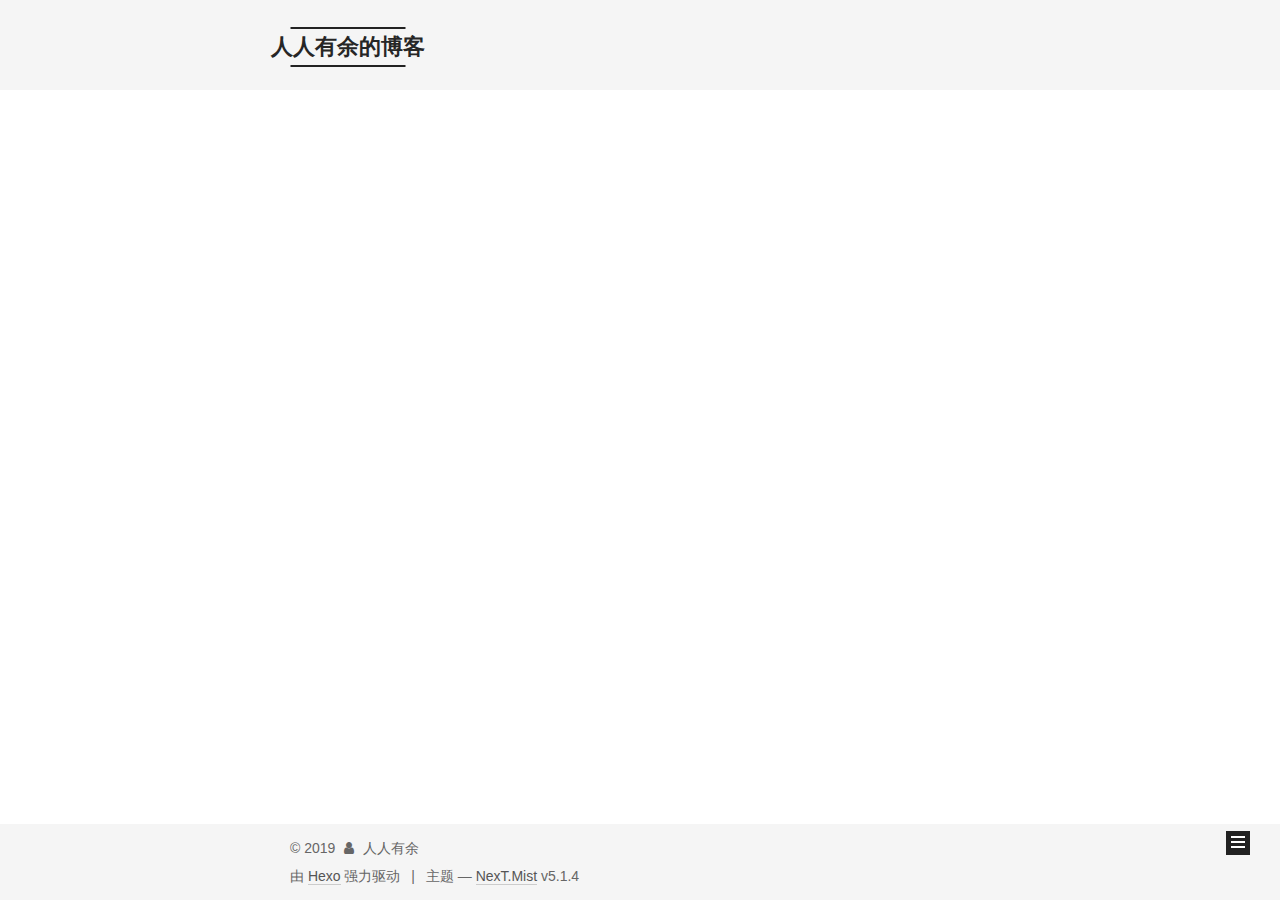
<file: index.html>
<!DOCTYPE html>



  


<html class="theme-next mist use-motion" lang="zh-Hans">
<head><meta name="generator" content="Hexo 3.9.0">
  <meta charset="UTF-8">
<meta http-equiv="X-UA-Compatible" content="IE=edge">
<meta name="viewport" content="width=device-width, initial-scale=1, maximum-scale=1">
<meta name="theme-color" content="#222">









<meta http-equiv="Cache-Control" content="no-transform">
<meta http-equiv="Cache-Control" content="no-siteapp">
















  
  
  <link href="/lib/fancybox/source/jquery.fancybox.css?v=2.1.5" rel="stylesheet" type="text/css">







<link href="/lib/font-awesome/css/font-awesome.min.css?v=4.6.2" rel="stylesheet" type="text/css">

<link href="/css/main.css?v=5.1.4" rel="stylesheet" type="text/css">


  <link rel="apple-touch-icon" sizes="180x180" href="/images/apple-touch-icon-next.png?v=5.1.4">


  <link rel="icon" type="image/png" sizes="32x32" href="/images/favicon-32x32-next.png?v=5.1.4">


  <link rel="icon" type="image/png" sizes="16x16" href="/images/favicon-16x16-next.png?v=5.1.4">


  <link rel="mask-icon" href="/images/logo.svg?v=5.1.4" color="#222">





  <meta name="keywords" content="Hexo, NexT">










<meta name="description" content="记录问题,提升自我,加强记忆">
<meta name="keywords" content="技术,学习,程序员,php,java">
<meta property="og:type" content="website">
<meta property="og:title" content="人人有余的博客">
<meta property="og:url" content="https://xunaiwei.github.io/index.html">
<meta property="og:site_name" content="人人有余的博客">
<meta property="og:description" content="记录问题,提升自我,加强记忆">
<meta property="og:locale" content="zh-Hans">
<meta name="twitter:card" content="summary">
<meta name="twitter:title" content="人人有余的博客">
<meta name="twitter:description" content="记录问题,提升自我,加强记忆">



<script type="text/javascript" id="hexo.configurations">
  var NexT = window.NexT || {};
  var CONFIG = {
    root: '/',
    scheme: 'Mist',
    version: '5.1.4',
    sidebar: {"position":"left","display":"post","offset":12,"b2t":false,"scrollpercent":false,"onmobile":false},
    fancybox: true,
    tabs: true,
    motion: {"enable":true,"async":false,"transition":{"post_block":"fadeIn","post_header":"slideDownIn","post_body":"slideDownIn","coll_header":"slideLeftIn","sidebar":"slideUpIn"}},
    duoshuo: {
      userId: '0',
      author: '博主'
    },
    algolia: {
      applicationID: '',
      apiKey: '',
      indexName: '',
      hits: {"per_page":10},
      labels: {"input_placeholder":"Search for Posts","hits_empty":"We didn't find any results for the search: ${query}","hits_stats":"${hits} results found in ${time} ms"}
    }
  };
</script>



  <link rel="canonical" href="https://xunaiwei.github.io/">





  <title>人人有余的博客</title>
  





  <script type="text/javascript">
    var _hmt = _hmt || [];
    (function() {
      var hm = document.createElement("script");
      hm.src = "https://hm.baidu.com/hm.js?f201591f9d10d4cf9ed913dfcf71b9ef";
      var s = document.getElementsByTagName("script")[0];
      s.parentNode.insertBefore(hm, s);
    })();
  </script>




</head>

<body itemscope itemtype="http://schema.org/WebPage" lang="zh-Hans">

  
  
    
  

  <div class="container sidebar-position-left 
  page-home">
    <div class="headband"></div>

    <header id="header" class="header" itemscope itemtype="http://schema.org/WPHeader">
      <div class="header-inner"><div class="site-brand-wrapper">
  <div class="site-meta ">
    

    <div class="custom-logo-site-title">
      <a href="/" class="brand" rel="start">
        <span class="logo-line-before"><i></i></span>
        <span class="site-title">人人有余的博客</span>
        <span class="logo-line-after"><i></i></span>
      </a>
    </div>
      
        <p class="site-subtitle">记录工作和学习中遇到的技术问题</p>
      
  </div>

  <div class="site-nav-toggle">
    <button>
      <span class="btn-bar"></span>
      <span class="btn-bar"></span>
      <span class="btn-bar"></span>
    </button>
  </div>
</div>

<nav class="site-nav">
  

  
    <ul id="menu" class="menu">
      
        
        <li class="menu-item menu-item-home">
          <a href="/" rel="section">
            
              <i class="menu-item-icon fa fa-fw fa-home"></i> <br>
            
            首页
          </a>
        </li>
      
        
        <li class="menu-item menu-item-about">
          <a href="/about/" rel="section">
            
              <i class="menu-item-icon fa fa-fw fa-user"></i> <br>
            
            关于
          </a>
        </li>
      
        
        <li class="menu-item menu-item-tags">
          <a href="/tags/" rel="section">
            
              <i class="menu-item-icon fa fa-fw fa-tags"></i> <br>
            
            标签
          </a>
        </li>
      
        
        <li class="menu-item menu-item-categories">
          <a href="/categories/" rel="section">
            
              <i class="menu-item-icon fa fa-fw fa-th"></i> <br>
            
            分类
          </a>
        </li>
      
        
        <li class="menu-item menu-item-archives">
          <a href="/archives/" rel="section">
            
              <i class="menu-item-icon fa fa-fw fa-archive"></i> <br>
            
            归档
          </a>
        </li>
      

      
    </ul>
  

  
</nav>



 </div>
    </header>

    <main id="main" class="main">
      <div class="main-inner">
        <div class="content-wrap">
          <div id="content" class="content">
            
  <section id="posts" class="posts-expand">
    
      

  

  
  
  

  <article class="post post-type-normal" itemscope itemtype="http://schema.org/Article">
  
  
  
  <div class="post-block">
    <link itemprop="mainEntityOfPage" href="https://xunaiwei.github.io/2019/08/15/安装hexo及简单命令记录/">

    <span hidden itemprop="author" itemscope itemtype="http://schema.org/Person">
      <meta itemprop="name" content="人人有余">
      <meta itemprop="description" content>
      <meta itemprop="image" content="/images/avatar.gif">
    </span>

    <span hidden itemprop="publisher" itemscope itemtype="http://schema.org/Organization">
      <meta itemprop="name" content="人人有余的博客">
    </span>

    
      <header class="post-header">

        
        
          <h1 class="post-title" itemprop="name headline">
                
                <a class="post-title-link" href="/2019/08/15/安装hexo及简单命令记录/" itemprop="url">安装hexo及简单命令记录</a></h1>
        

        <div class="post-meta">
          <span class="post-time">
            
              <span class="post-meta-item-icon">
                <i class="fa fa-calendar-o"></i>
              </span>
              
                <span class="post-meta-item-text">发表于</span>
              
              <time title="创建于" itemprop="dateCreated datePublished" datetime="2019-08-15T00:39:28+08:00">
                2019-08-15
              </time>
            

            

            
          </span>

          
            <span class="post-category">
            
              <span class="post-meta-divider">|</span>
            
              <span class="post-meta-item-icon">
                <i class="fa fa-folder-o"></i>
              </span>
              
                <span class="post-meta-item-text">分类于</span>
              
              
                <span itemprop="about" itemscope itemtype="http://schema.org/Thing">
                  <a href="/categories/分类/" itemprop="url" rel="index">
                    <span itemprop="name">分类</span>
                  </a>
                </span>

                
                
              
            </span>
          

          
            
          

          
          

          

          

          

        </div>
      </header>
    

    
    
    
    <div class="post-body" itemprop="articleBody">

      
      

      
        
          
            <div class="video-container"><iframe src="//player.vimeo.com/video/1" frameborder="0" allowfullscreen></iframe></div>




          
        
      
    </div>
    
    
    

    

    

    

    <footer class="post-footer">
      

      

      

      
      
        <div class="post-eof"></div>
      
    </footer>
  </div>
  
  
  
  </article>


    
  </section>

  


          </div>
          


          

        </div>
        
          
  
  <div class="sidebar-toggle">
    <div class="sidebar-toggle-line-wrap">
      <span class="sidebar-toggle-line sidebar-toggle-line-first"></span>
      <span class="sidebar-toggle-line sidebar-toggle-line-middle"></span>
      <span class="sidebar-toggle-line sidebar-toggle-line-last"></span>
    </div>
  </div>

  <aside id="sidebar" class="sidebar">
    
    <div class="sidebar-inner">

      

      

      <section class="site-overview-wrap sidebar-panel sidebar-panel-active">
        <div class="site-overview">
          <div class="site-author motion-element" itemprop="author" itemscope itemtype="http://schema.org/Person">
            
              <p class="site-author-name" itemprop="name">人人有余</p>
              <p class="site-description motion-element" itemprop="description">记录问题,提升自我,加强记忆</p>
          </div>

          <nav class="site-state motion-element">

            
              <div class="site-state-item site-state-posts">
              
                <a href="/archives/">
              
                  <span class="site-state-item-count">1</span>
                  <span class="site-state-item-name">日志</span>
                </a>
              </div>
            

            
              
              
              <div class="site-state-item site-state-categories">
                
                  <span class="site-state-item-count">1</span>
                  <span class="site-state-item-name">分类</span>
                
              </div>
            

            
              
              
              <div class="site-state-item site-state-tags">
                
                  <span class="site-state-item-count">1</span>
                  <span class="site-state-item-name">标签</span>
                
              </div>
            

          </nav>

          

          

          
          

          
          

          

        </div>
      </section>

      

      

    </div>
  </aside>


        
      </div>
    </main>

    <footer id="footer" class="footer">
      <div class="footer-inner">
        <div class="copyright">&copy; <span itemprop="copyrightYear">2019</span>
  <span class="with-love">
    <i class="fa fa-user"></i>
  </span>
  <span class="author" itemprop="copyrightHolder">人人有余</span>

  
</div>


  <div class="powered-by">由 <a class="theme-link" target="_blank" href="https://hexo.io">Hexo</a> 强力驱动</div>



  <span class="post-meta-divider">|</span>



  <div class="theme-info">主题 &mdash; <a class="theme-link" target="_blank" href="https://github.com/iissnan/hexo-theme-next">NexT.Mist</a> v5.1.4</div>




        







        
      </div>
    </footer>

    
      <div class="back-to-top">
        <i class="fa fa-arrow-up"></i>
        
      </div>
    

    

  </div>

  

<script type="text/javascript">
  if (Object.prototype.toString.call(window.Promise) !== '[object Function]') {
    window.Promise = null;
  }
</script>









  












  
  
    <script type="text/javascript" src="/lib/jquery/index.js?v=2.1.3"></script>
  

  
  
    <script type="text/javascript" src="/lib/fastclick/lib/fastclick.min.js?v=1.0.6"></script>
  

  
  
    <script type="text/javascript" src="/lib/jquery_lazyload/jquery.lazyload.js?v=1.9.7"></script>
  

  
  
    <script type="text/javascript" src="/lib/velocity/velocity.min.js?v=1.2.1"></script>
  

  
  
    <script type="text/javascript" src="/lib/velocity/velocity.ui.min.js?v=1.2.1"></script>
  

  
  
    <script type="text/javascript" src="/lib/fancybox/source/jquery.fancybox.pack.js?v=2.1.5"></script>
  


  


  <script type="text/javascript" src="/js/src/utils.js?v=5.1.4"></script>

  <script type="text/javascript" src="/js/src/motion.js?v=5.1.4"></script>



  
  

  

  


  <script type="text/javascript" src="/js/src/bootstrap.js?v=5.1.4"></script>



  


  




	





  





  












  





  

  

  

  
  

  

  

  

</body>
</html>
</file>
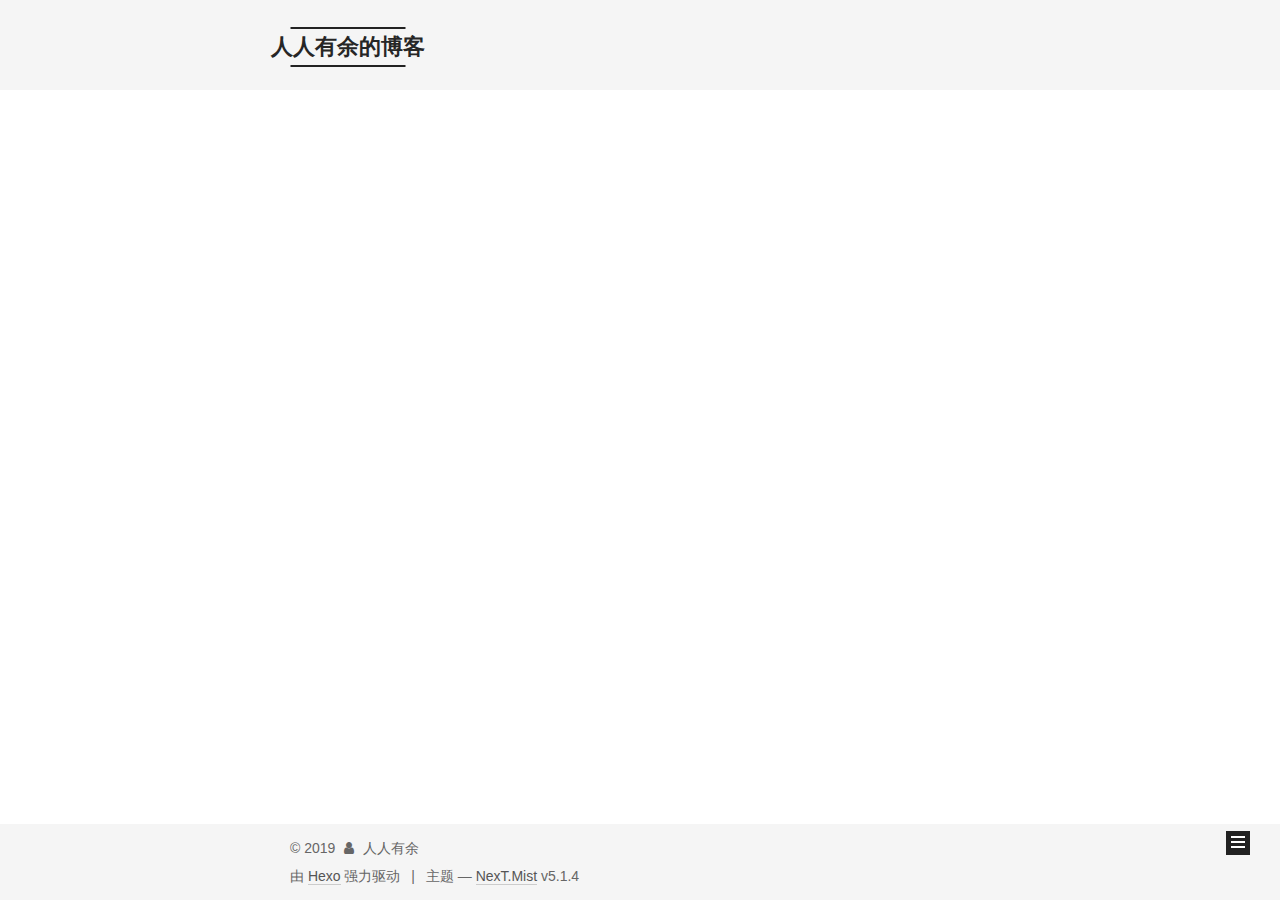
<file: archives/index.html>
<!DOCTYPE html>



  


<html class="theme-next mist use-motion" lang="zh-Hans">
<head><meta name="generator" content="Hexo 3.9.0">
  <meta charset="UTF-8">
<meta http-equiv="X-UA-Compatible" content="IE=edge">
<meta name="viewport" content="width=device-width, initial-scale=1, maximum-scale=1">
<meta name="theme-color" content="#222">









<meta http-equiv="Cache-Control" content="no-transform">
<meta http-equiv="Cache-Control" content="no-siteapp">
















  
  
  <link href="/lib/fancybox/source/jquery.fancybox.css?v=2.1.5" rel="stylesheet" type="text/css">







<link href="/lib/font-awesome/css/font-awesome.min.css?v=4.6.2" rel="stylesheet" type="text/css">

<link href="/css/main.css?v=5.1.4" rel="stylesheet" type="text/css">


  <link rel="apple-touch-icon" sizes="180x180" href="/images/apple-touch-icon-next.png?v=5.1.4">


  <link rel="icon" type="image/png" sizes="32x32" href="/images/favicon-32x32-next.png?v=5.1.4">


  <link rel="icon" type="image/png" sizes="16x16" href="/images/favicon-16x16-next.png?v=5.1.4">


  <link rel="mask-icon" href="/images/logo.svg?v=5.1.4" color="#222">





  <meta name="keywords" content="Hexo, NexT">










<meta name="description" content="记录问题,提升自我,加强记忆">
<meta name="keywords" content="技术,学习,程序员,php,java">
<meta property="og:type" content="website">
<meta property="og:title" content="人人有余的博客">
<meta property="og:url" content="https://xunaiwei.github.io/archives/index.html">
<meta property="og:site_name" content="人人有余的博客">
<meta property="og:description" content="记录问题,提升自我,加强记忆">
<meta property="og:locale" content="zh-Hans">
<meta name="twitter:card" content="summary">
<meta name="twitter:title" content="人人有余的博客">
<meta name="twitter:description" content="记录问题,提升自我,加强记忆">



<script type="text/javascript" id="hexo.configurations">
  var NexT = window.NexT || {};
  var CONFIG = {
    root: '/',
    scheme: 'Mist',
    version: '5.1.4',
    sidebar: {"position":"left","display":"post","offset":12,"b2t":false,"scrollpercent":false,"onmobile":false},
    fancybox: true,
    tabs: true,
    motion: {"enable":true,"async":false,"transition":{"post_block":"fadeIn","post_header":"slideDownIn","post_body":"slideDownIn","coll_header":"slideLeftIn","sidebar":"slideUpIn"}},
    duoshuo: {
      userId: '0',
      author: '博主'
    },
    algolia: {
      applicationID: '',
      apiKey: '',
      indexName: '',
      hits: {"per_page":10},
      labels: {"input_placeholder":"Search for Posts","hits_empty":"We didn't find any results for the search: ${query}","hits_stats":"${hits} results found in ${time} ms"}
    }
  };
</script>



  <link rel="canonical" href="https://xunaiwei.github.io/archives/">





  <title>归档 | 人人有余的博客</title>
  





  <script type="text/javascript">
    var _hmt = _hmt || [];
    (function() {
      var hm = document.createElement("script");
      hm.src = "https://hm.baidu.com/hm.js?f201591f9d10d4cf9ed913dfcf71b9ef";
      var s = document.getElementsByTagName("script")[0];
      s.parentNode.insertBefore(hm, s);
    })();
  </script>




</head>

<body itemscope itemtype="http://schema.org/WebPage" lang="zh-Hans">

  
  
    
  

  <div class="container sidebar-position-left page-archive">
    <div class="headband"></div>

    <header id="header" class="header" itemscope itemtype="http://schema.org/WPHeader">
      <div class="header-inner"><div class="site-brand-wrapper">
  <div class="site-meta ">
    

    <div class="custom-logo-site-title">
      <a href="/" class="brand" rel="start">
        <span class="logo-line-before"><i></i></span>
        <span class="site-title">人人有余的博客</span>
        <span class="logo-line-after"><i></i></span>
      </a>
    </div>
      
        <p class="site-subtitle">记录工作和学习中遇到的技术问题</p>
      
  </div>

  <div class="site-nav-toggle">
    <button>
      <span class="btn-bar"></span>
      <span class="btn-bar"></span>
      <span class="btn-bar"></span>
    </button>
  </div>
</div>

<nav class="site-nav">
  

  
    <ul id="menu" class="menu">
      
        
        <li class="menu-item menu-item-home">
          <a href="/" rel="section">
            
              <i class="menu-item-icon fa fa-fw fa-home"></i> <br>
            
            首页
          </a>
        </li>
      
        
        <li class="menu-item menu-item-about">
          <a href="/about/" rel="section">
            
              <i class="menu-item-icon fa fa-fw fa-user"></i> <br>
            
            关于
          </a>
        </li>
      
        
        <li class="menu-item menu-item-tags">
          <a href="/tags/" rel="section">
            
              <i class="menu-item-icon fa fa-fw fa-tags"></i> <br>
            
            标签
          </a>
        </li>
      
        
        <li class="menu-item menu-item-categories">
          <a href="/categories/" rel="section">
            
              <i class="menu-item-icon fa fa-fw fa-th"></i> <br>
            
            分类
          </a>
        </li>
      
        
        <li class="menu-item menu-item-archives">
          <a href="/archives/" rel="section">
            
              <i class="menu-item-icon fa fa-fw fa-archive"></i> <br>
            
            归档
          </a>
        </li>
      

      
    </ul>
  

  
</nav>



 </div>
    </header>

    <main id="main" class="main">
      <div class="main-inner">
        <div class="content-wrap">
          <div id="content" class="content">
            

  
  
  
  <div class="post-block archive">
    <div id="posts" class="posts-collapse">
      <span class="archive-move-on"></span>

      <span class="archive-page-counter">
        
        
        
          
        
        嗯..! 目前共计 1 篇日志。 继续努力。
      </span>

      

        
        
        

        
          
          <div class="collection-title">
            <h1 class="archive-year" id="archive-year-2019">2019</h1>
          </div>
        
        

        

  <article class="post post-type-normal" itemscope itemtype="http://schema.org/Article">
    <header class="post-header">

      <h2 class="post-title">
        
            <a class="post-title-link" href="/2019/08/15/安装hexo及简单命令记录/" itemprop="url">
              
                <span itemprop="name">安装hexo及简单命令记录</span>
              
            </a>
        
      </h2>

      <div class="post-meta">
        <time class="post-time" itemprop="dateCreated" datetime="2019-08-15T00:39:28+08:00" content="2019-08-15">
          08-15
        </time>
      </div>

    </header>
  </article>



      

    </div>
  </div>
  
  
  

  



          </div>
          


          

        </div>
        
          
  
  <div class="sidebar-toggle">
    <div class="sidebar-toggle-line-wrap">
      <span class="sidebar-toggle-line sidebar-toggle-line-first"></span>
      <span class="sidebar-toggle-line sidebar-toggle-line-middle"></span>
      <span class="sidebar-toggle-line sidebar-toggle-line-last"></span>
    </div>
  </div>

  <aside id="sidebar" class="sidebar">
    
    <div class="sidebar-inner">

      

      

      <section class="site-overview-wrap sidebar-panel sidebar-panel-active">
        <div class="site-overview">
          <div class="site-author motion-element" itemprop="author" itemscope itemtype="http://schema.org/Person">
            
              <p class="site-author-name" itemprop="name">人人有余</p>
              <p class="site-description motion-element" itemprop="description">记录问题,提升自我,加强记忆</p>
          </div>

          <nav class="site-state motion-element">

            
              <div class="site-state-item site-state-posts">
              
                <a href="/archives/">
              
                  <span class="site-state-item-count">1</span>
                  <span class="site-state-item-name">日志</span>
                </a>
              </div>
            

            
              
              
              <div class="site-state-item site-state-categories">
                
                  <span class="site-state-item-count">1</span>
                  <span class="site-state-item-name">分类</span>
                
              </div>
            

            
              
              
              <div class="site-state-item site-state-tags">
                
                  <span class="site-state-item-count">1</span>
                  <span class="site-state-item-name">标签</span>
                
              </div>
            

          </nav>

          

          

          
          

          
          

          

        </div>
      </section>

      

      

    </div>
  </aside>


        
      </div>
    </main>

    <footer id="footer" class="footer">
      <div class="footer-inner">
        <div class="copyright">&copy; <span itemprop="copyrightYear">2019</span>
  <span class="with-love">
    <i class="fa fa-user"></i>
  </span>
  <span class="author" itemprop="copyrightHolder">人人有余</span>

  
</div>


  <div class="powered-by">由 <a class="theme-link" target="_blank" href="https://hexo.io">Hexo</a> 强力驱动</div>



  <span class="post-meta-divider">|</span>



  <div class="theme-info">主题 &mdash; <a class="theme-link" target="_blank" href="https://github.com/iissnan/hexo-theme-next">NexT.Mist</a> v5.1.4</div>




        







        
      </div>
    </footer>

    
      <div class="back-to-top">
        <i class="fa fa-arrow-up"></i>
        
      </div>
    

    

  </div>

  

<script type="text/javascript">
  if (Object.prototype.toString.call(window.Promise) !== '[object Function]') {
    window.Promise = null;
  }
</script>









  












  
  
    <script type="text/javascript" src="/lib/jquery/index.js?v=2.1.3"></script>
  

  
  
    <script type="text/javascript" src="/lib/fastclick/lib/fastclick.min.js?v=1.0.6"></script>
  

  
  
    <script type="text/javascript" src="/lib/jquery_lazyload/jquery.lazyload.js?v=1.9.7"></script>
  

  
  
    <script type="text/javascript" src="/lib/velocity/velocity.min.js?v=1.2.1"></script>
  

  
  
    <script type="text/javascript" src="/lib/velocity/velocity.ui.min.js?v=1.2.1"></script>
  

  
  
    <script type="text/javascript" src="/lib/fancybox/source/jquery.fancybox.pack.js?v=2.1.5"></script>
  


  


  <script type="text/javascript" src="/js/src/utils.js?v=5.1.4"></script>

  <script type="text/javascript" src="/js/src/motion.js?v=5.1.4"></script>



  
  

  

  


  <script type="text/javascript" src="/js/src/bootstrap.js?v=5.1.4"></script>



  


  




	





  





  












  





  

  

  

  
  

  

  

  

</body>
</html>
</file>
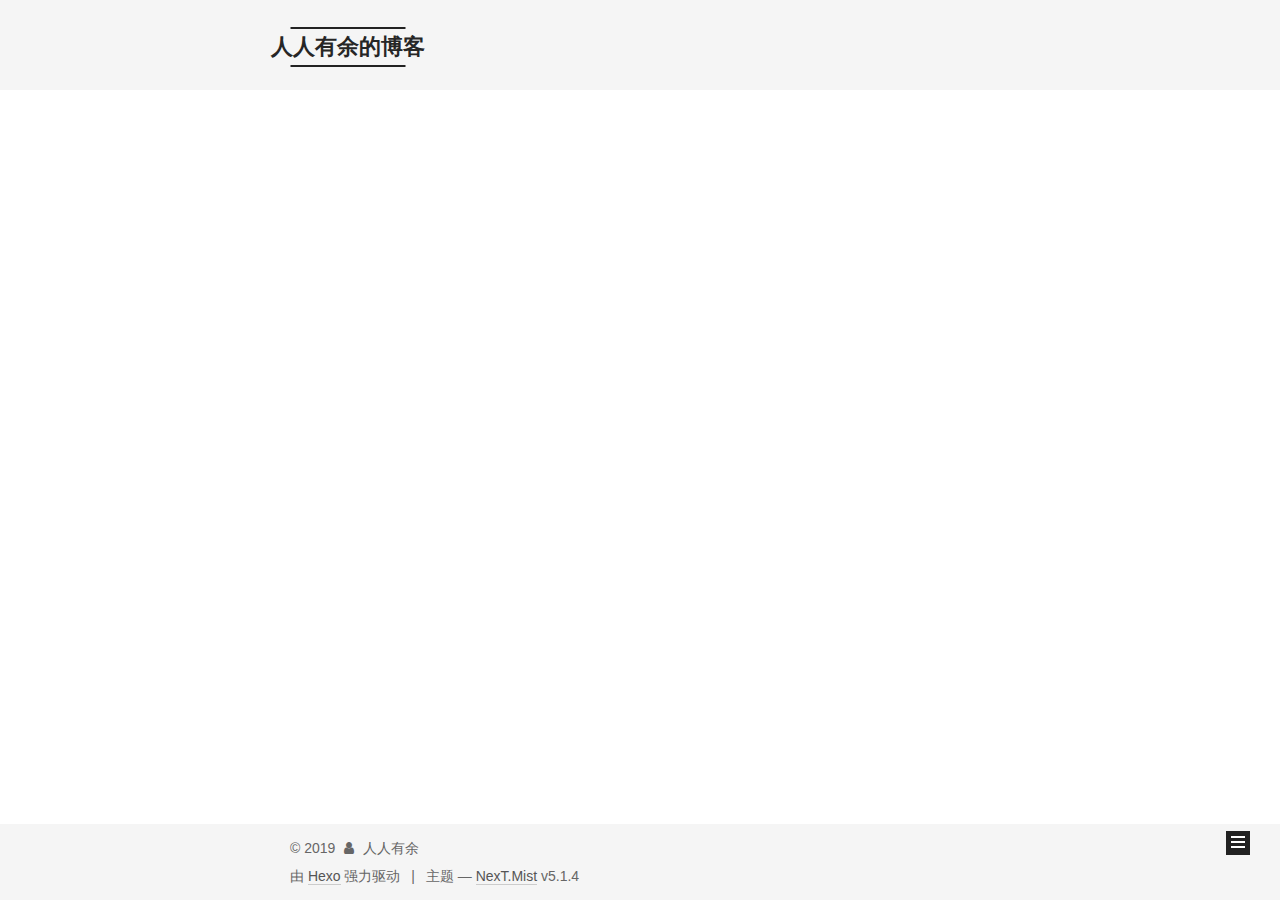
<file: archives/2019/index.html>
<!DOCTYPE html>



  


<html class="theme-next mist use-motion" lang="zh-Hans">
<head><meta name="generator" content="Hexo 3.9.0">
  <meta charset="UTF-8">
<meta http-equiv="X-UA-Compatible" content="IE=edge">
<meta name="viewport" content="width=device-width, initial-scale=1, maximum-scale=1">
<meta name="theme-color" content="#222">









<meta http-equiv="Cache-Control" content="no-transform">
<meta http-equiv="Cache-Control" content="no-siteapp">
















  
  
  <link href="/lib/fancybox/source/jquery.fancybox.css?v=2.1.5" rel="stylesheet" type="text/css">







<link href="/lib/font-awesome/css/font-awesome.min.css?v=4.6.2" rel="stylesheet" type="text/css">

<link href="/css/main.css?v=5.1.4" rel="stylesheet" type="text/css">


  <link rel="apple-touch-icon" sizes="180x180" href="/images/apple-touch-icon-next.png?v=5.1.4">


  <link rel="icon" type="image/png" sizes="32x32" href="/images/favicon-32x32-next.png?v=5.1.4">


  <link rel="icon" type="image/png" sizes="16x16" href="/images/favicon-16x16-next.png?v=5.1.4">


  <link rel="mask-icon" href="/images/logo.svg?v=5.1.4" color="#222">





  <meta name="keywords" content="Hexo, NexT">










<meta name="description" content="记录问题,提升自我,加强记忆">
<meta name="keywords" content="技术,学习,程序员,php,java">
<meta property="og:type" content="website">
<meta property="og:title" content="人人有余的博客">
<meta property="og:url" content="https://xunaiwei.github.io/archives/2019/index.html">
<meta property="og:site_name" content="人人有余的博客">
<meta property="og:description" content="记录问题,提升自我,加强记忆">
<meta property="og:locale" content="zh-Hans">
<meta name="twitter:card" content="summary">
<meta name="twitter:title" content="人人有余的博客">
<meta name="twitter:description" content="记录问题,提升自我,加强记忆">



<script type="text/javascript" id="hexo.configurations">
  var NexT = window.NexT || {};
  var CONFIG = {
    root: '/',
    scheme: 'Mist',
    version: '5.1.4',
    sidebar: {"position":"left","display":"post","offset":12,"b2t":false,"scrollpercent":false,"onmobile":false},
    fancybox: true,
    tabs: true,
    motion: {"enable":true,"async":false,"transition":{"post_block":"fadeIn","post_header":"slideDownIn","post_body":"slideDownIn","coll_header":"slideLeftIn","sidebar":"slideUpIn"}},
    duoshuo: {
      userId: '0',
      author: '博主'
    },
    algolia: {
      applicationID: '',
      apiKey: '',
      indexName: '',
      hits: {"per_page":10},
      labels: {"input_placeholder":"Search for Posts","hits_empty":"We didn't find any results for the search: ${query}","hits_stats":"${hits} results found in ${time} ms"}
    }
  };
</script>



  <link rel="canonical" href="https://xunaiwei.github.io/archives/2019/">





  <title>归档 | 人人有余的博客</title>
  





  <script type="text/javascript">
    var _hmt = _hmt || [];
    (function() {
      var hm = document.createElement("script");
      hm.src = "https://hm.baidu.com/hm.js?f201591f9d10d4cf9ed913dfcf71b9ef";
      var s = document.getElementsByTagName("script")[0];
      s.parentNode.insertBefore(hm, s);
    })();
  </script>




</head>

<body itemscope itemtype="http://schema.org/WebPage" lang="zh-Hans">

  
  
    
  

  <div class="container sidebar-position-left page-archive">
    <div class="headband"></div>

    <header id="header" class="header" itemscope itemtype="http://schema.org/WPHeader">
      <div class="header-inner"><div class="site-brand-wrapper">
  <div class="site-meta ">
    

    <div class="custom-logo-site-title">
      <a href="/" class="brand" rel="start">
        <span class="logo-line-before"><i></i></span>
        <span class="site-title">人人有余的博客</span>
        <span class="logo-line-after"><i></i></span>
      </a>
    </div>
      
        <p class="site-subtitle">记录工作和学习中遇到的技术问题</p>
      
  </div>

  <div class="site-nav-toggle">
    <button>
      <span class="btn-bar"></span>
      <span class="btn-bar"></span>
      <span class="btn-bar"></span>
    </button>
  </div>
</div>

<nav class="site-nav">
  

  
    <ul id="menu" class="menu">
      
        
        <li class="menu-item menu-item-home">
          <a href="/" rel="section">
            
              <i class="menu-item-icon fa fa-fw fa-home"></i> <br>
            
            首页
          </a>
        </li>
      
        
        <li class="menu-item menu-item-about">
          <a href="/about/" rel="section">
            
              <i class="menu-item-icon fa fa-fw fa-user"></i> <br>
            
            关于
          </a>
        </li>
      
        
        <li class="menu-item menu-item-tags">
          <a href="/tags/" rel="section">
            
              <i class="menu-item-icon fa fa-fw fa-tags"></i> <br>
            
            标签
          </a>
        </li>
      
        
        <li class="menu-item menu-item-categories">
          <a href="/categories/" rel="section">
            
              <i class="menu-item-icon fa fa-fw fa-th"></i> <br>
            
            分类
          </a>
        </li>
      
        
        <li class="menu-item menu-item-archives">
          <a href="/archives/" rel="section">
            
              <i class="menu-item-icon fa fa-fw fa-archive"></i> <br>
            
            归档
          </a>
        </li>
      

      
    </ul>
  

  
</nav>



 </div>
    </header>

    <main id="main" class="main">
      <div class="main-inner">
        <div class="content-wrap">
          <div id="content" class="content">
            

  
  
  
  <div class="post-block archive">
    <div id="posts" class="posts-collapse">
      <span class="archive-move-on"></span>

      <span class="archive-page-counter">
        
        
        
          
        
        嗯..! 目前共计 1 篇日志。 继续努力。
      </span>

      

        
        
        

        
          
          <div class="collection-title">
            <h1 class="archive-year" id="archive-year-2019">2019</h1>
          </div>
        
        

        

  <article class="post post-type-normal" itemscope itemtype="http://schema.org/Article">
    <header class="post-header">

      <h2 class="post-title">
        
            <a class="post-title-link" href="/2019/08/15/安装hexo及简单命令记录/" itemprop="url">
              
                <span itemprop="name">安装hexo及简单命令记录</span>
              
            </a>
        
      </h2>

      <div class="post-meta">
        <time class="post-time" itemprop="dateCreated" datetime="2019-08-15T00:39:28+08:00" content="2019-08-15">
          08-15
        </time>
      </div>

    </header>
  </article>



      

    </div>
  </div>
  
  
  

  



          </div>
          


          

        </div>
        
          
  
  <div class="sidebar-toggle">
    <div class="sidebar-toggle-line-wrap">
      <span class="sidebar-toggle-line sidebar-toggle-line-first"></span>
      <span class="sidebar-toggle-line sidebar-toggle-line-middle"></span>
      <span class="sidebar-toggle-line sidebar-toggle-line-last"></span>
    </div>
  </div>

  <aside id="sidebar" class="sidebar">
    
    <div class="sidebar-inner">

      

      

      <section class="site-overview-wrap sidebar-panel sidebar-panel-active">
        <div class="site-overview">
          <div class="site-author motion-element" itemprop="author" itemscope itemtype="http://schema.org/Person">
            
              <p class="site-author-name" itemprop="name">人人有余</p>
              <p class="site-description motion-element" itemprop="description">记录问题,提升自我,加强记忆</p>
          </div>

          <nav class="site-state motion-element">

            
              <div class="site-state-item site-state-posts">
              
                <a href="/archives/">
              
                  <span class="site-state-item-count">1</span>
                  <span class="site-state-item-name">日志</span>
                </a>
              </div>
            

            
              
              
              <div class="site-state-item site-state-categories">
                
                  <span class="site-state-item-count">1</span>
                  <span class="site-state-item-name">分类</span>
                
              </div>
            

            
              
              
              <div class="site-state-item site-state-tags">
                
                  <span class="site-state-item-count">1</span>
                  <span class="site-state-item-name">标签</span>
                
              </div>
            

          </nav>

          

          

          
          

          
          

          

        </div>
      </section>

      

      

    </div>
  </aside>


        
      </div>
    </main>

    <footer id="footer" class="footer">
      <div class="footer-inner">
        <div class="copyright">&copy; <span itemprop="copyrightYear">2019</span>
  <span class="with-love">
    <i class="fa fa-user"></i>
  </span>
  <span class="author" itemprop="copyrightHolder">人人有余</span>

  
</div>


  <div class="powered-by">由 <a class="theme-link" target="_blank" href="https://hexo.io">Hexo</a> 强力驱动</div>



  <span class="post-meta-divider">|</span>



  <div class="theme-info">主题 &mdash; <a class="theme-link" target="_blank" href="https://github.com/iissnan/hexo-theme-next">NexT.Mist</a> v5.1.4</div>




        







        
      </div>
    </footer>

    
      <div class="back-to-top">
        <i class="fa fa-arrow-up"></i>
        
      </div>
    

    

  </div>

  

<script type="text/javascript">
  if (Object.prototype.toString.call(window.Promise) !== '[object Function]') {
    window.Promise = null;
  }
</script>









  












  
  
    <script type="text/javascript" src="/lib/jquery/index.js?v=2.1.3"></script>
  

  
  
    <script type="text/javascript" src="/lib/fastclick/lib/fastclick.min.js?v=1.0.6"></script>
  

  
  
    <script type="text/javascript" src="/lib/jquery_lazyload/jquery.lazyload.js?v=1.9.7"></script>
  

  
  
    <script type="text/javascript" src="/lib/velocity/velocity.min.js?v=1.2.1"></script>
  

  
  
    <script type="text/javascript" src="/lib/velocity/velocity.ui.min.js?v=1.2.1"></script>
  

  
  
    <script type="text/javascript" src="/lib/fancybox/source/jquery.fancybox.pack.js?v=2.1.5"></script>
  


  


  <script type="text/javascript" src="/js/src/utils.js?v=5.1.4"></script>

  <script type="text/javascript" src="/js/src/motion.js?v=5.1.4"></script>



  
  

  

  


  <script type="text/javascript" src="/js/src/bootstrap.js?v=5.1.4"></script>



  


  




	





  





  












  





  

  

  

  
  

  

  

  

</body>
</html>
</file>
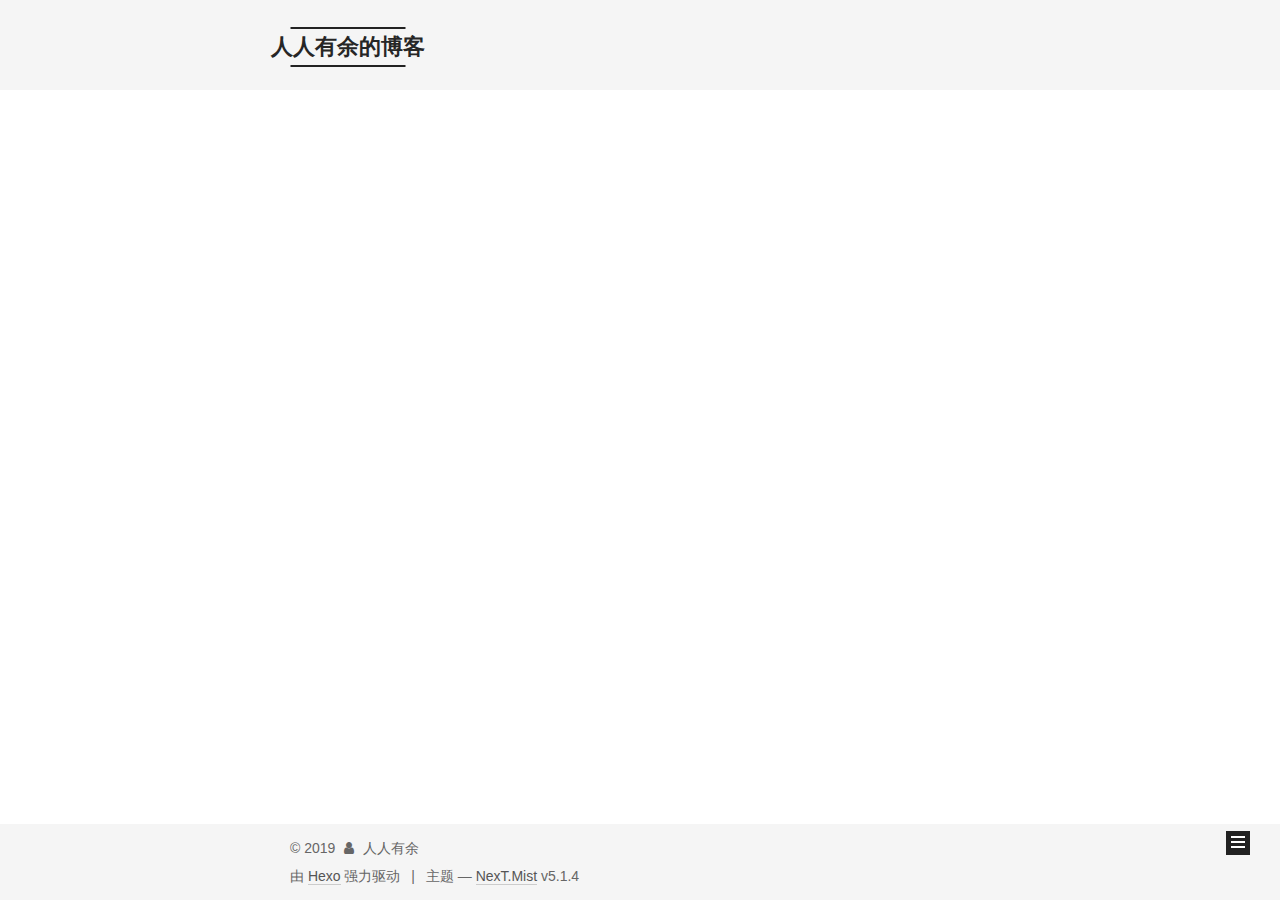
<file: categories/分类/index.html>
<!DOCTYPE html>



  


<html class="theme-next mist use-motion" lang="zh-Hans">
<head><meta name="generator" content="Hexo 3.9.0">
  <meta charset="UTF-8">
<meta http-equiv="X-UA-Compatible" content="IE=edge">
<meta name="viewport" content="width=device-width, initial-scale=1, maximum-scale=1">
<meta name="theme-color" content="#222">









<meta http-equiv="Cache-Control" content="no-transform">
<meta http-equiv="Cache-Control" content="no-siteapp">
















  
  
  <link href="/lib/fancybox/source/jquery.fancybox.css?v=2.1.5" rel="stylesheet" type="text/css">







<link href="/lib/font-awesome/css/font-awesome.min.css?v=4.6.2" rel="stylesheet" type="text/css">

<link href="/css/main.css?v=5.1.4" rel="stylesheet" type="text/css">


  <link rel="apple-touch-icon" sizes="180x180" href="/images/apple-touch-icon-next.png?v=5.1.4">


  <link rel="icon" type="image/png" sizes="32x32" href="/images/favicon-32x32-next.png?v=5.1.4">


  <link rel="icon" type="image/png" sizes="16x16" href="/images/favicon-16x16-next.png?v=5.1.4">


  <link rel="mask-icon" href="/images/logo.svg?v=5.1.4" color="#222">





  <meta name="keywords" content="Hexo, NexT">










<meta name="description" content="记录问题,提升自我,加强记忆">
<meta name="keywords" content="技术,学习,程序员,php,java">
<meta property="og:type" content="website">
<meta property="og:title" content="人人有余的博客">
<meta property="og:url" content="https://xunaiwei.github.io/categories/分类/index.html">
<meta property="og:site_name" content="人人有余的博客">
<meta property="og:description" content="记录问题,提升自我,加强记忆">
<meta property="og:locale" content="zh-Hans">
<meta name="twitter:card" content="summary">
<meta name="twitter:title" content="人人有余的博客">
<meta name="twitter:description" content="记录问题,提升自我,加强记忆">



<script type="text/javascript" id="hexo.configurations">
  var NexT = window.NexT || {};
  var CONFIG = {
    root: '/',
    scheme: 'Mist',
    version: '5.1.4',
    sidebar: {"position":"left","display":"post","offset":12,"b2t":false,"scrollpercent":false,"onmobile":false},
    fancybox: true,
    tabs: true,
    motion: {"enable":true,"async":false,"transition":{"post_block":"fadeIn","post_header":"slideDownIn","post_body":"slideDownIn","coll_header":"slideLeftIn","sidebar":"slideUpIn"}},
    duoshuo: {
      userId: '0',
      author: '博主'
    },
    algolia: {
      applicationID: '',
      apiKey: '',
      indexName: '',
      hits: {"per_page":10},
      labels: {"input_placeholder":"Search for Posts","hits_empty":"We didn't find any results for the search: ${query}","hits_stats":"${hits} results found in ${time} ms"}
    }
  };
</script>



  <link rel="canonical" href="https://xunaiwei.github.io/categories/分类/">





  <title>分类: 分类 | 人人有余的博客</title>
  





  <script type="text/javascript">
    var _hmt = _hmt || [];
    (function() {
      var hm = document.createElement("script");
      hm.src = "https://hm.baidu.com/hm.js?f201591f9d10d4cf9ed913dfcf71b9ef";
      var s = document.getElementsByTagName("script")[0];
      s.parentNode.insertBefore(hm, s);
    })();
  </script>




</head>

<body itemscope itemtype="http://schema.org/WebPage" lang="zh-Hans">

  
  
    
  

  <div class="container sidebar-position-left ">
    <div class="headband"></div>

    <header id="header" class="header" itemscope itemtype="http://schema.org/WPHeader">
      <div class="header-inner"><div class="site-brand-wrapper">
  <div class="site-meta ">
    

    <div class="custom-logo-site-title">
      <a href="/" class="brand" rel="start">
        <span class="logo-line-before"><i></i></span>
        <span class="site-title">人人有余的博客</span>
        <span class="logo-line-after"><i></i></span>
      </a>
    </div>
      
        <p class="site-subtitle">记录工作和学习中遇到的技术问题</p>
      
  </div>

  <div class="site-nav-toggle">
    <button>
      <span class="btn-bar"></span>
      <span class="btn-bar"></span>
      <span class="btn-bar"></span>
    </button>
  </div>
</div>

<nav class="site-nav">
  

  
    <ul id="menu" class="menu">
      
        
        <li class="menu-item menu-item-home">
          <a href="/" rel="section">
            
              <i class="menu-item-icon fa fa-fw fa-home"></i> <br>
            
            首页
          </a>
        </li>
      
        
        <li class="menu-item menu-item-about">
          <a href="/about/" rel="section">
            
              <i class="menu-item-icon fa fa-fw fa-user"></i> <br>
            
            关于
          </a>
        </li>
      
        
        <li class="menu-item menu-item-tags">
          <a href="/tags/" rel="section">
            
              <i class="menu-item-icon fa fa-fw fa-tags"></i> <br>
            
            标签
          </a>
        </li>
      
        
        <li class="menu-item menu-item-categories">
          <a href="/categories/" rel="section">
            
              <i class="menu-item-icon fa fa-fw fa-th"></i> <br>
            
            分类
          </a>
        </li>
      
        
        <li class="menu-item menu-item-archives">
          <a href="/archives/" rel="section">
            
              <i class="menu-item-icon fa fa-fw fa-archive"></i> <br>
            
            归档
          </a>
        </li>
      

      
    </ul>
  

  
</nav>



 </div>
    </header>

    <main id="main" class="main">
      <div class="main-inner">
        <div class="content-wrap">
          <div id="content" class="content">
            

  
  
  
  <div class="post-block category">

    <div id="posts" class="posts-collapse">
      <div class="collection-title">
        <h1>分类<small>分类</small>
        </h1>
      </div>

      
        

  <article class="post post-type-normal" itemscope itemtype="http://schema.org/Article">
    <header class="post-header">

      <h2 class="post-title">
        
            <a class="post-title-link" href="/2019/08/15/安装hexo及简单命令记录/" itemprop="url">
              
                <span itemprop="name">安装hexo及简单命令记录</span>
              
            </a>
        
      </h2>

      <div class="post-meta">
        <time class="post-time" itemprop="dateCreated" datetime="2019-08-15T00:39:28+08:00" content="2019-08-15">
          08-15
        </time>
      </div>

    </header>
  </article>


      
    </div>

  </div>
  
  
  

  



          </div>
          


          

        </div>
        
          
  
  <div class="sidebar-toggle">
    <div class="sidebar-toggle-line-wrap">
      <span class="sidebar-toggle-line sidebar-toggle-line-first"></span>
      <span class="sidebar-toggle-line sidebar-toggle-line-middle"></span>
      <span class="sidebar-toggle-line sidebar-toggle-line-last"></span>
    </div>
  </div>

  <aside id="sidebar" class="sidebar">
    
    <div class="sidebar-inner">

      

      

      <section class="site-overview-wrap sidebar-panel sidebar-panel-active">
        <div class="site-overview">
          <div class="site-author motion-element" itemprop="author" itemscope itemtype="http://schema.org/Person">
            
              <p class="site-author-name" itemprop="name">人人有余</p>
              <p class="site-description motion-element" itemprop="description">记录问题,提升自我,加强记忆</p>
          </div>

          <nav class="site-state motion-element">

            
              <div class="site-state-item site-state-posts">
              
                <a href="/archives/">
              
                  <span class="site-state-item-count">1</span>
                  <span class="site-state-item-name">日志</span>
                </a>
              </div>
            

            
              
              
              <div class="site-state-item site-state-categories">
                
                  <span class="site-state-item-count">1</span>
                  <span class="site-state-item-name">分类</span>
                
              </div>
            

            
              
              
              <div class="site-state-item site-state-tags">
                
                  <span class="site-state-item-count">1</span>
                  <span class="site-state-item-name">标签</span>
                
              </div>
            

          </nav>

          

          

          
          

          
          

          

        </div>
      </section>

      

      

    </div>
  </aside>


        
      </div>
    </main>

    <footer id="footer" class="footer">
      <div class="footer-inner">
        <div class="copyright">&copy; <span itemprop="copyrightYear">2019</span>
  <span class="with-love">
    <i class="fa fa-user"></i>
  </span>
  <span class="author" itemprop="copyrightHolder">人人有余</span>

  
</div>


  <div class="powered-by">由 <a class="theme-link" target="_blank" href="https://hexo.io">Hexo</a> 强力驱动</div>



  <span class="post-meta-divider">|</span>



  <div class="theme-info">主题 &mdash; <a class="theme-link" target="_blank" href="https://github.com/iissnan/hexo-theme-next">NexT.Mist</a> v5.1.4</div>




        







        
      </div>
    </footer>

    
      <div class="back-to-top">
        <i class="fa fa-arrow-up"></i>
        
      </div>
    

    

  </div>

  

<script type="text/javascript">
  if (Object.prototype.toString.call(window.Promise) !== '[object Function]') {
    window.Promise = null;
  }
</script>









  












  
  
    <script type="text/javascript" src="/lib/jquery/index.js?v=2.1.3"></script>
  

  
  
    <script type="text/javascript" src="/lib/fastclick/lib/fastclick.min.js?v=1.0.6"></script>
  

  
  
    <script type="text/javascript" src="/lib/jquery_lazyload/jquery.lazyload.js?v=1.9.7"></script>
  

  
  
    <script type="text/javascript" src="/lib/velocity/velocity.min.js?v=1.2.1"></script>
  

  
  
    <script type="text/javascript" src="/lib/velocity/velocity.ui.min.js?v=1.2.1"></script>
  

  
  
    <script type="text/javascript" src="/lib/fancybox/source/jquery.fancybox.pack.js?v=2.1.5"></script>
  


  


  <script type="text/javascript" src="/js/src/utils.js?v=5.1.4"></script>

  <script type="text/javascript" src="/js/src/motion.js?v=5.1.4"></script>



  
  

  

  


  <script type="text/javascript" src="/js/src/bootstrap.js?v=5.1.4"></script>



  


  




	





  





  












  





  

  

  

  
  

  

  

  

</body>
</html>
</file>
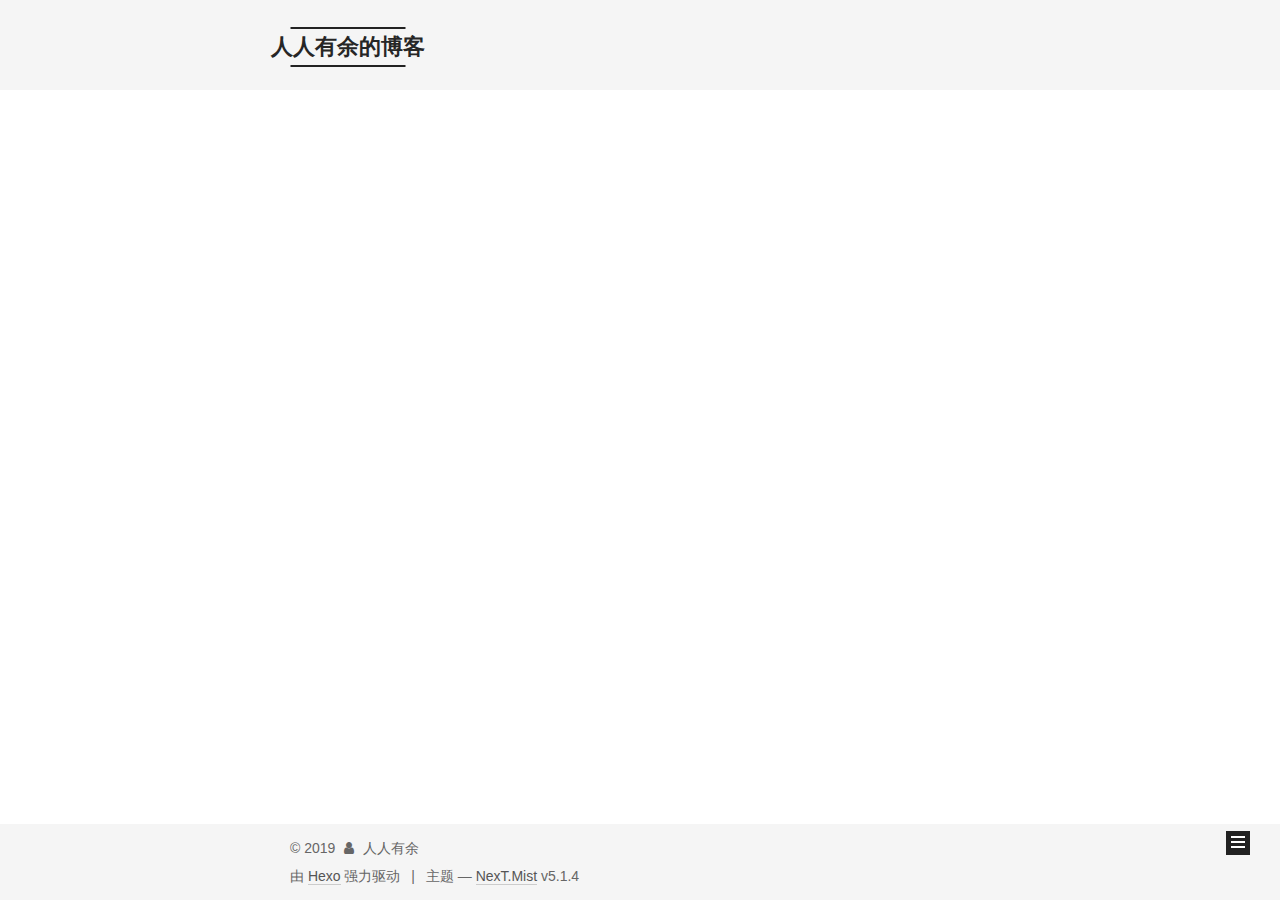
<file: tags/hexo/index.html>
<!DOCTYPE html>



  


<html class="theme-next mist use-motion" lang="zh-Hans">
<head><meta name="generator" content="Hexo 3.9.0">
  <meta charset="UTF-8">
<meta http-equiv="X-UA-Compatible" content="IE=edge">
<meta name="viewport" content="width=device-width, initial-scale=1, maximum-scale=1">
<meta name="theme-color" content="#222">









<meta http-equiv="Cache-Control" content="no-transform">
<meta http-equiv="Cache-Control" content="no-siteapp">
















  
  
  <link href="/lib/fancybox/source/jquery.fancybox.css?v=2.1.5" rel="stylesheet" type="text/css">







<link href="/lib/font-awesome/css/font-awesome.min.css?v=4.6.2" rel="stylesheet" type="text/css">

<link href="/css/main.css?v=5.1.4" rel="stylesheet" type="text/css">


  <link rel="apple-touch-icon" sizes="180x180" href="/images/apple-touch-icon-next.png?v=5.1.4">


  <link rel="icon" type="image/png" sizes="32x32" href="/images/favicon-32x32-next.png?v=5.1.4">


  <link rel="icon" type="image/png" sizes="16x16" href="/images/favicon-16x16-next.png?v=5.1.4">


  <link rel="mask-icon" href="/images/logo.svg?v=5.1.4" color="#222">





  <meta name="keywords" content="Hexo, NexT">










<meta name="description" content="记录问题,提升自我,加强记忆">
<meta name="keywords" content="技术,学习,程序员,php,java">
<meta property="og:type" content="website">
<meta property="og:title" content="人人有余的博客">
<meta property="og:url" content="https://xunaiwei.github.io/tags/hexo/index.html">
<meta property="og:site_name" content="人人有余的博客">
<meta property="og:description" content="记录问题,提升自我,加强记忆">
<meta property="og:locale" content="zh-Hans">
<meta name="twitter:card" content="summary">
<meta name="twitter:title" content="人人有余的博客">
<meta name="twitter:description" content="记录问题,提升自我,加强记忆">



<script type="text/javascript" id="hexo.configurations">
  var NexT = window.NexT || {};
  var CONFIG = {
    root: '/',
    scheme: 'Mist',
    version: '5.1.4',
    sidebar: {"position":"left","display":"post","offset":12,"b2t":false,"scrollpercent":false,"onmobile":false},
    fancybox: true,
    tabs: true,
    motion: {"enable":true,"async":false,"transition":{"post_block":"fadeIn","post_header":"slideDownIn","post_body":"slideDownIn","coll_header":"slideLeftIn","sidebar":"slideUpIn"}},
    duoshuo: {
      userId: '0',
      author: '博主'
    },
    algolia: {
      applicationID: '',
      apiKey: '',
      indexName: '',
      hits: {"per_page":10},
      labels: {"input_placeholder":"Search for Posts","hits_empty":"We didn't find any results for the search: ${query}","hits_stats":"${hits} results found in ${time} ms"}
    }
  };
</script>



  <link rel="canonical" href="https://xunaiwei.github.io/tags/hexo/">





  <title>标签: hexo | 人人有余的博客</title>
  





  <script type="text/javascript">
    var _hmt = _hmt || [];
    (function() {
      var hm = document.createElement("script");
      hm.src = "https://hm.baidu.com/hm.js?f201591f9d10d4cf9ed913dfcf71b9ef";
      var s = document.getElementsByTagName("script")[0];
      s.parentNode.insertBefore(hm, s);
    })();
  </script>




</head>

<body itemscope itemtype="http://schema.org/WebPage" lang="zh-Hans">

  
  
    
  

  <div class="container sidebar-position-left ">
    <div class="headband"></div>

    <header id="header" class="header" itemscope itemtype="http://schema.org/WPHeader">
      <div class="header-inner"><div class="site-brand-wrapper">
  <div class="site-meta ">
    

    <div class="custom-logo-site-title">
      <a href="/" class="brand" rel="start">
        <span class="logo-line-before"><i></i></span>
        <span class="site-title">人人有余的博客</span>
        <span class="logo-line-after"><i></i></span>
      </a>
    </div>
      
        <p class="site-subtitle">记录工作和学习中遇到的技术问题</p>
      
  </div>

  <div class="site-nav-toggle">
    <button>
      <span class="btn-bar"></span>
      <span class="btn-bar"></span>
      <span class="btn-bar"></span>
    </button>
  </div>
</div>

<nav class="site-nav">
  

  
    <ul id="menu" class="menu">
      
        
        <li class="menu-item menu-item-home">
          <a href="/" rel="section">
            
              <i class="menu-item-icon fa fa-fw fa-home"></i> <br>
            
            首页
          </a>
        </li>
      
        
        <li class="menu-item menu-item-about">
          <a href="/about/" rel="section">
            
              <i class="menu-item-icon fa fa-fw fa-user"></i> <br>
            
            关于
          </a>
        </li>
      
        
        <li class="menu-item menu-item-tags">
          <a href="/tags/" rel="section">
            
              <i class="menu-item-icon fa fa-fw fa-tags"></i> <br>
            
            标签
          </a>
        </li>
      
        
        <li class="menu-item menu-item-categories">
          <a href="/categories/" rel="section">
            
              <i class="menu-item-icon fa fa-fw fa-th"></i> <br>
            
            分类
          </a>
        </li>
      
        
        <li class="menu-item menu-item-archives">
          <a href="/archives/" rel="section">
            
              <i class="menu-item-icon fa fa-fw fa-archive"></i> <br>
            
            归档
          </a>
        </li>
      

      
    </ul>
  

  
</nav>



 </div>
    </header>

    <main id="main" class="main">
      <div class="main-inner">
        <div class="content-wrap">
          <div id="content" class="content">
            

  
  
  
  <div class="post-block tag">

    <div id="posts" class="posts-collapse">
      <div class="collection-title">
        <h1>hexo<small>标签</small>
        </h1>
      </div>

      
        

  <article class="post post-type-normal" itemscope itemtype="http://schema.org/Article">
    <header class="post-header">

      <h2 class="post-title">
        
            <a class="post-title-link" href="/2019/08/15/安装hexo及简单命令记录/" itemprop="url">
              
                <span itemprop="name">安装hexo及简单命令记录</span>
              
            </a>
        
      </h2>

      <div class="post-meta">
        <time class="post-time" itemprop="dateCreated" datetime="2019-08-15T00:39:28+08:00" content="2019-08-15">
          08-15
        </time>
      </div>

    </header>
  </article>


      
    </div>

  </div>
  
  
  

  


          </div>
          


          

        </div>
        
          
  
  <div class="sidebar-toggle">
    <div class="sidebar-toggle-line-wrap">
      <span class="sidebar-toggle-line sidebar-toggle-line-first"></span>
      <span class="sidebar-toggle-line sidebar-toggle-line-middle"></span>
      <span class="sidebar-toggle-line sidebar-toggle-line-last"></span>
    </div>
  </div>

  <aside id="sidebar" class="sidebar">
    
    <div class="sidebar-inner">

      

      

      <section class="site-overview-wrap sidebar-panel sidebar-panel-active">
        <div class="site-overview">
          <div class="site-author motion-element" itemprop="author" itemscope itemtype="http://schema.org/Person">
            
              <p class="site-author-name" itemprop="name">人人有余</p>
              <p class="site-description motion-element" itemprop="description">记录问题,提升自我,加强记忆</p>
          </div>

          <nav class="site-state motion-element">

            
              <div class="site-state-item site-state-posts">
              
                <a href="/archives/">
              
                  <span class="site-state-item-count">1</span>
                  <span class="site-state-item-name">日志</span>
                </a>
              </div>
            

            
              
              
              <div class="site-state-item site-state-categories">
                
                  <span class="site-state-item-count">1</span>
                  <span class="site-state-item-name">分类</span>
                
              </div>
            

            
              
              
              <div class="site-state-item site-state-tags">
                
                  <span class="site-state-item-count">1</span>
                  <span class="site-state-item-name">标签</span>
                
              </div>
            

          </nav>

          

          

          
          

          
          

          

        </div>
      </section>

      

      

    </div>
  </aside>


        
      </div>
    </main>

    <footer id="footer" class="footer">
      <div class="footer-inner">
        <div class="copyright">&copy; <span itemprop="copyrightYear">2019</span>
  <span class="with-love">
    <i class="fa fa-user"></i>
  </span>
  <span class="author" itemprop="copyrightHolder">人人有余</span>

  
</div>


  <div class="powered-by">由 <a class="theme-link" target="_blank" href="https://hexo.io">Hexo</a> 强力驱动</div>



  <span class="post-meta-divider">|</span>



  <div class="theme-info">主题 &mdash; <a class="theme-link" target="_blank" href="https://github.com/iissnan/hexo-theme-next">NexT.Mist</a> v5.1.4</div>




        







        
      </div>
    </footer>

    
      <div class="back-to-top">
        <i class="fa fa-arrow-up"></i>
        
      </div>
    

    

  </div>

  

<script type="text/javascript">
  if (Object.prototype.toString.call(window.Promise) !== '[object Function]') {
    window.Promise = null;
  }
</script>









  












  
  
    <script type="text/javascript" src="/lib/jquery/index.js?v=2.1.3"></script>
  

  
  
    <script type="text/javascript" src="/lib/fastclick/lib/fastclick.min.js?v=1.0.6"></script>
  

  
  
    <script type="text/javascript" src="/lib/jquery_lazyload/jquery.lazyload.js?v=1.9.7"></script>
  

  
  
    <script type="text/javascript" src="/lib/velocity/velocity.min.js?v=1.2.1"></script>
  

  
  
    <script type="text/javascript" src="/lib/velocity/velocity.ui.min.js?v=1.2.1"></script>
  

  
  
    <script type="text/javascript" src="/lib/fancybox/source/jquery.fancybox.pack.js?v=2.1.5"></script>
  


  


  <script type="text/javascript" src="/js/src/utils.js?v=5.1.4"></script>

  <script type="text/javascript" src="/js/src/motion.js?v=5.1.4"></script>



  
  

  

  


  <script type="text/javascript" src="/js/src/bootstrap.js?v=5.1.4"></script>



  


  




	





  





  












  





  

  

  

  
  

  

  

  

</body>
</html>
</file>
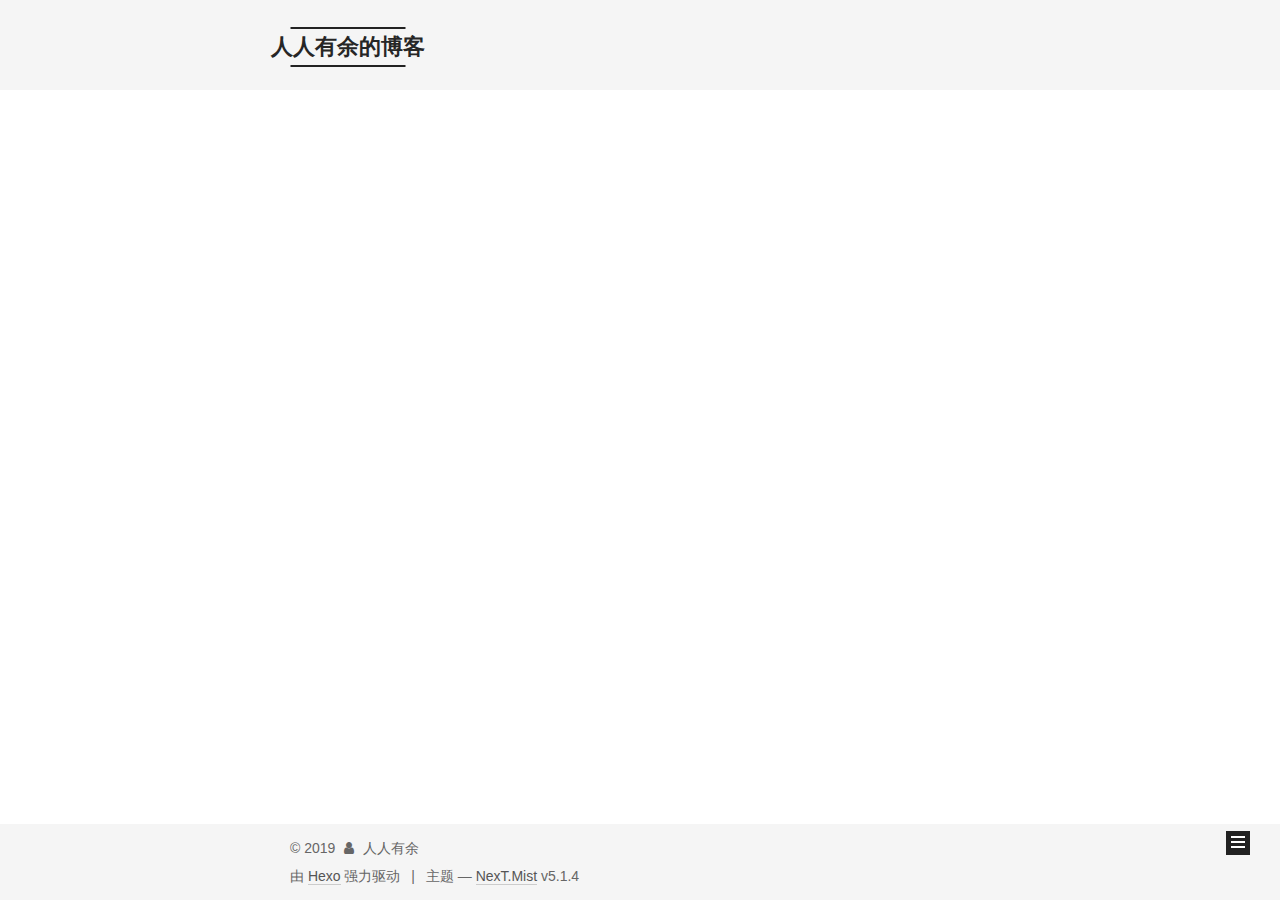
<file: archives/2019/08/index.html>
<!DOCTYPE html>



  


<html class="theme-next mist use-motion" lang="zh-Hans">
<head><meta name="generator" content="Hexo 3.9.0">
  <meta charset="UTF-8">
<meta http-equiv="X-UA-Compatible" content="IE=edge">
<meta name="viewport" content="width=device-width, initial-scale=1, maximum-scale=1">
<meta name="theme-color" content="#222">









<meta http-equiv="Cache-Control" content="no-transform">
<meta http-equiv="Cache-Control" content="no-siteapp">
















  
  
  <link href="/lib/fancybox/source/jquery.fancybox.css?v=2.1.5" rel="stylesheet" type="text/css">







<link href="/lib/font-awesome/css/font-awesome.min.css?v=4.6.2" rel="stylesheet" type="text/css">

<link href="/css/main.css?v=5.1.4" rel="stylesheet" type="text/css">


  <link rel="apple-touch-icon" sizes="180x180" href="/images/apple-touch-icon-next.png?v=5.1.4">


  <link rel="icon" type="image/png" sizes="32x32" href="/images/favicon-32x32-next.png?v=5.1.4">


  <link rel="icon" type="image/png" sizes="16x16" href="/images/favicon-16x16-next.png?v=5.1.4">


  <link rel="mask-icon" href="/images/logo.svg?v=5.1.4" color="#222">





  <meta name="keywords" content="Hexo, NexT">










<meta name="description" content="记录问题,提升自我,加强记忆">
<meta name="keywords" content="技术,学习,程序员,php,java">
<meta property="og:type" content="website">
<meta property="og:title" content="人人有余的博客">
<meta property="og:url" content="https://xunaiwei.github.io/archives/2019/08/index.html">
<meta property="og:site_name" content="人人有余的博客">
<meta property="og:description" content="记录问题,提升自我,加强记忆">
<meta property="og:locale" content="zh-Hans">
<meta name="twitter:card" content="summary">
<meta name="twitter:title" content="人人有余的博客">
<meta name="twitter:description" content="记录问题,提升自我,加强记忆">



<script type="text/javascript" id="hexo.configurations">
  var NexT = window.NexT || {};
  var CONFIG = {
    root: '/',
    scheme: 'Mist',
    version: '5.1.4',
    sidebar: {"position":"left","display":"post","offset":12,"b2t":false,"scrollpercent":false,"onmobile":false},
    fancybox: true,
    tabs: true,
    motion: {"enable":true,"async":false,"transition":{"post_block":"fadeIn","post_header":"slideDownIn","post_body":"slideDownIn","coll_header":"slideLeftIn","sidebar":"slideUpIn"}},
    duoshuo: {
      userId: '0',
      author: '博主'
    },
    algolia: {
      applicationID: '',
      apiKey: '',
      indexName: '',
      hits: {"per_page":10},
      labels: {"input_placeholder":"Search for Posts","hits_empty":"We didn't find any results for the search: ${query}","hits_stats":"${hits} results found in ${time} ms"}
    }
  };
</script>



  <link rel="canonical" href="https://xunaiwei.github.io/archives/2019/08/">





  <title>归档 | 人人有余的博客</title>
  





  <script type="text/javascript">
    var _hmt = _hmt || [];
    (function() {
      var hm = document.createElement("script");
      hm.src = "https://hm.baidu.com/hm.js?f201591f9d10d4cf9ed913dfcf71b9ef";
      var s = document.getElementsByTagName("script")[0];
      s.parentNode.insertBefore(hm, s);
    })();
  </script>




</head>

<body itemscope itemtype="http://schema.org/WebPage" lang="zh-Hans">

  
  
    
  

  <div class="container sidebar-position-left page-archive">
    <div class="headband"></div>

    <header id="header" class="header" itemscope itemtype="http://schema.org/WPHeader">
      <div class="header-inner"><div class="site-brand-wrapper">
  <div class="site-meta ">
    

    <div class="custom-logo-site-title">
      <a href="/" class="brand" rel="start">
        <span class="logo-line-before"><i></i></span>
        <span class="site-title">人人有余的博客</span>
        <span class="logo-line-after"><i></i></span>
      </a>
    </div>
      
        <p class="site-subtitle">记录工作和学习中遇到的技术问题</p>
      
  </div>

  <div class="site-nav-toggle">
    <button>
      <span class="btn-bar"></span>
      <span class="btn-bar"></span>
      <span class="btn-bar"></span>
    </button>
  </div>
</div>

<nav class="site-nav">
  

  
    <ul id="menu" class="menu">
      
        
        <li class="menu-item menu-item-home">
          <a href="/" rel="section">
            
              <i class="menu-item-icon fa fa-fw fa-home"></i> <br>
            
            首页
          </a>
        </li>
      
        
        <li class="menu-item menu-item-about">
          <a href="/about/" rel="section">
            
              <i class="menu-item-icon fa fa-fw fa-user"></i> <br>
            
            关于
          </a>
        </li>
      
        
        <li class="menu-item menu-item-tags">
          <a href="/tags/" rel="section">
            
              <i class="menu-item-icon fa fa-fw fa-tags"></i> <br>
            
            标签
          </a>
        </li>
      
        
        <li class="menu-item menu-item-categories">
          <a href="/categories/" rel="section">
            
              <i class="menu-item-icon fa fa-fw fa-th"></i> <br>
            
            分类
          </a>
        </li>
      
        
        <li class="menu-item menu-item-archives">
          <a href="/archives/" rel="section">
            
              <i class="menu-item-icon fa fa-fw fa-archive"></i> <br>
            
            归档
          </a>
        </li>
      

      
    </ul>
  

  
</nav>



 </div>
    </header>

    <main id="main" class="main">
      <div class="main-inner">
        <div class="content-wrap">
          <div id="content" class="content">
            

  
  
  
  <div class="post-block archive">
    <div id="posts" class="posts-collapse">
      <span class="archive-move-on"></span>

      <span class="archive-page-counter">
        
        
        
          
        
        嗯..! 目前共计 1 篇日志。 继续努力。
      </span>

      

        
        
        

        
          
          <div class="collection-title">
            <h1 class="archive-year" id="archive-year-2019">2019</h1>
          </div>
        
        

        

  <article class="post post-type-normal" itemscope itemtype="http://schema.org/Article">
    <header class="post-header">

      <h2 class="post-title">
        
            <a class="post-title-link" href="/2019/08/15/安装hexo及简单命令记录/" itemprop="url">
              
                <span itemprop="name">安装hexo及简单命令记录</span>
              
            </a>
        
      </h2>

      <div class="post-meta">
        <time class="post-time" itemprop="dateCreated" datetime="2019-08-15T00:39:28+08:00" content="2019-08-15">
          08-15
        </time>
      </div>

    </header>
  </article>



      

    </div>
  </div>
  
  
  

  



          </div>
          


          

        </div>
        
          
  
  <div class="sidebar-toggle">
    <div class="sidebar-toggle-line-wrap">
      <span class="sidebar-toggle-line sidebar-toggle-line-first"></span>
      <span class="sidebar-toggle-line sidebar-toggle-line-middle"></span>
      <span class="sidebar-toggle-line sidebar-toggle-line-last"></span>
    </div>
  </div>

  <aside id="sidebar" class="sidebar">
    
    <div class="sidebar-inner">

      

      

      <section class="site-overview-wrap sidebar-panel sidebar-panel-active">
        <div class="site-overview">
          <div class="site-author motion-element" itemprop="author" itemscope itemtype="http://schema.org/Person">
            
              <p class="site-author-name" itemprop="name">人人有余</p>
              <p class="site-description motion-element" itemprop="description">记录问题,提升自我,加强记忆</p>
          </div>

          <nav class="site-state motion-element">

            
              <div class="site-state-item site-state-posts">
              
                <a href="/archives/">
              
                  <span class="site-state-item-count">1</span>
                  <span class="site-state-item-name">日志</span>
                </a>
              </div>
            

            
              
              
              <div class="site-state-item site-state-categories">
                
                  <span class="site-state-item-count">1</span>
                  <span class="site-state-item-name">分类</span>
                
              </div>
            

            
              
              
              <div class="site-state-item site-state-tags">
                
                  <span class="site-state-item-count">1</span>
                  <span class="site-state-item-name">标签</span>
                
              </div>
            

          </nav>

          

          

          
          

          
          

          

        </div>
      </section>

      

      

    </div>
  </aside>


        
      </div>
    </main>

    <footer id="footer" class="footer">
      <div class="footer-inner">
        <div class="copyright">&copy; <span itemprop="copyrightYear">2019</span>
  <span class="with-love">
    <i class="fa fa-user"></i>
  </span>
  <span class="author" itemprop="copyrightHolder">人人有余</span>

  
</div>


  <div class="powered-by">由 <a class="theme-link" target="_blank" href="https://hexo.io">Hexo</a> 强力驱动</div>



  <span class="post-meta-divider">|</span>



  <div class="theme-info">主题 &mdash; <a class="theme-link" target="_blank" href="https://github.com/iissnan/hexo-theme-next">NexT.Mist</a> v5.1.4</div>




        







        
      </div>
    </footer>

    
      <div class="back-to-top">
        <i class="fa fa-arrow-up"></i>
        
      </div>
    

    

  </div>

  

<script type="text/javascript">
  if (Object.prototype.toString.call(window.Promise) !== '[object Function]') {
    window.Promise = null;
  }
</script>









  












  
  
    <script type="text/javascript" src="/lib/jquery/index.js?v=2.1.3"></script>
  

  
  
    <script type="text/javascript" src="/lib/fastclick/lib/fastclick.min.js?v=1.0.6"></script>
  

  
  
    <script type="text/javascript" src="/lib/jquery_lazyload/jquery.lazyload.js?v=1.9.7"></script>
  

  
  
    <script type="text/javascript" src="/lib/velocity/velocity.min.js?v=1.2.1"></script>
  

  
  
    <script type="text/javascript" src="/lib/velocity/velocity.ui.min.js?v=1.2.1"></script>
  

  
  
    <script type="text/javascript" src="/lib/fancybox/source/jquery.fancybox.pack.js?v=2.1.5"></script>
  


  


  <script type="text/javascript" src="/js/src/utils.js?v=5.1.4"></script>

  <script type="text/javascript" src="/js/src/motion.js?v=5.1.4"></script>



  
  

  

  


  <script type="text/javascript" src="/js/src/bootstrap.js?v=5.1.4"></script>



  


  




	





  





  












  





  

  

  

  
  

  

  

  

</body>
</html>
</file>
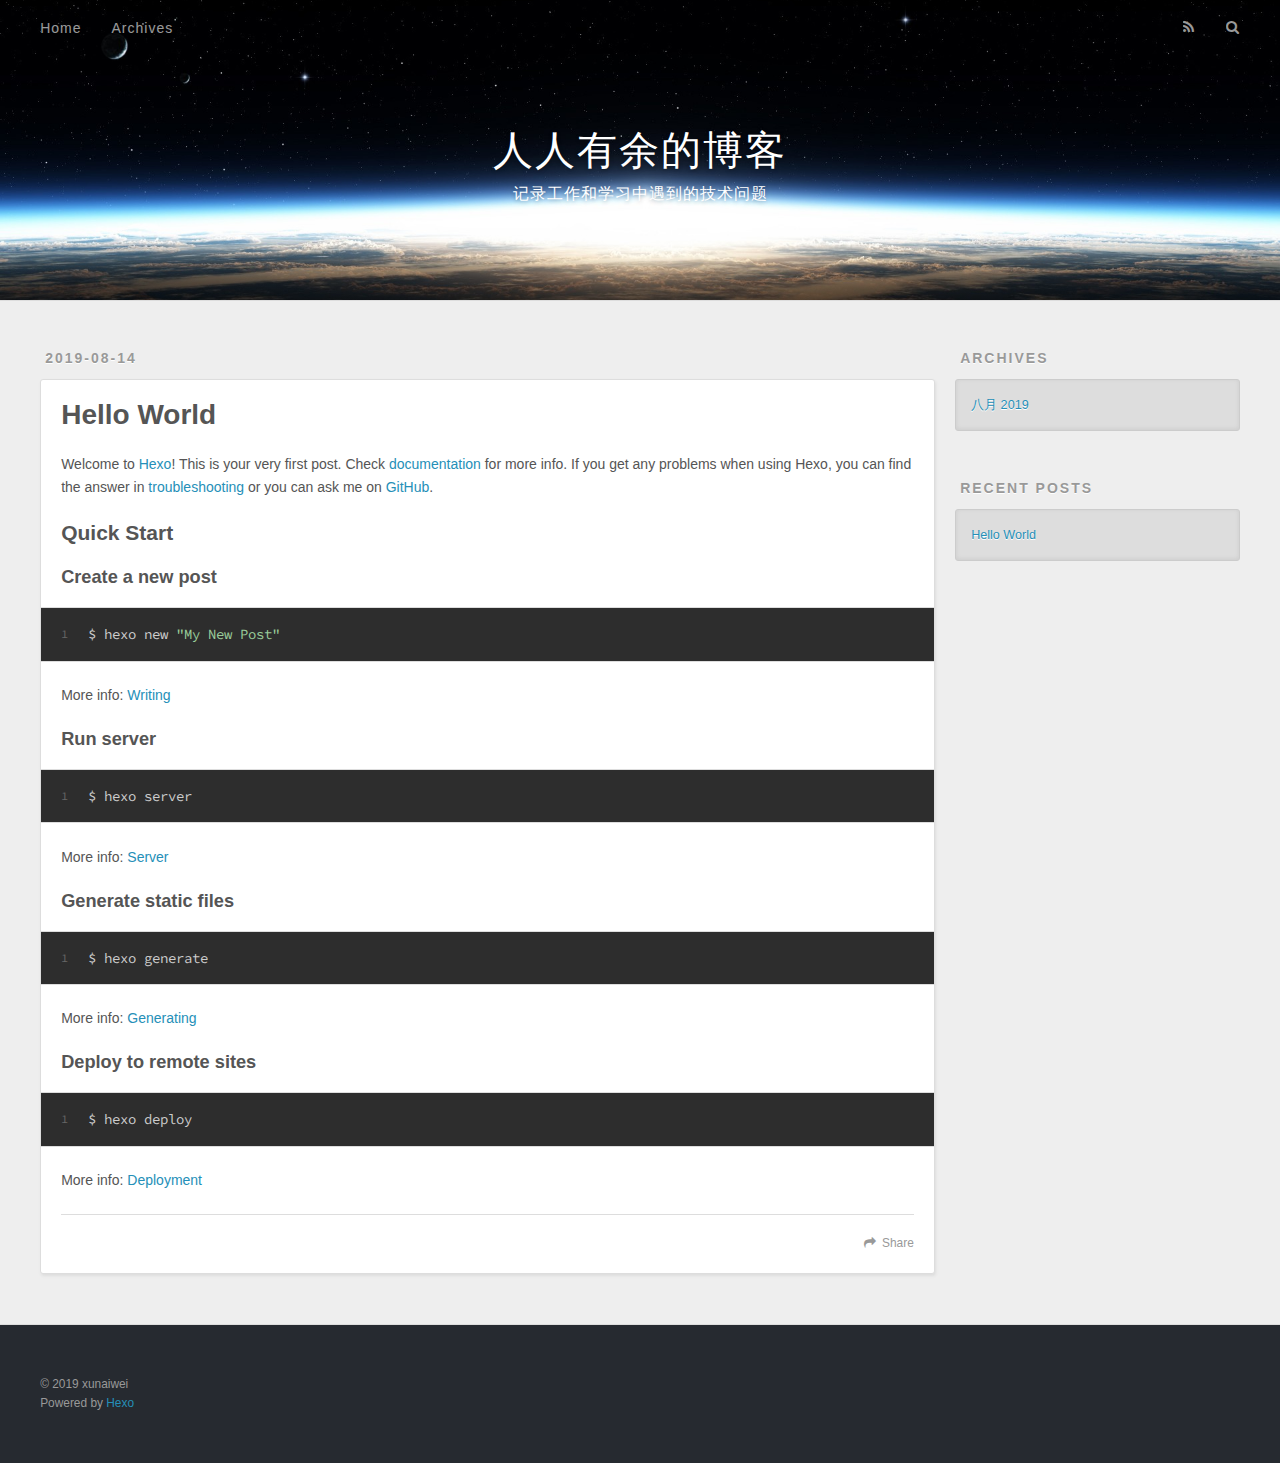
<file: 2019/08/14/hello-world/index.html>
<!DOCTYPE html>
<html>
<head><meta name="generator" content="Hexo 3.9.0">
  <meta charset="utf-8">
  

  
  <title>Hello World | 人人有余的博客</title>
  <meta name="viewport" content="width=device-width, initial-scale=1, maximum-scale=1">
  <meta name="description" content="Welcome to Hexo! This is your very first post. Check documentation for more info. If you get any problems when using Hexo, you can find the answer in troubleshooting or you can ask me on GitHub. Quick">
<meta name="keywords" content="技术,学习,程序员,php,java">
<meta property="og:type" content="article">
<meta property="og:title" content="Hello World">
<meta property="og:url" content="https://xunaiwei.github.io/2019/08/14/hello-world/index.html">
<meta property="og:site_name" content="人人有余的博客">
<meta property="og:description" content="Welcome to Hexo! This is your very first post. Check documentation for more info. If you get any problems when using Hexo, you can find the answer in troubleshooting or you can ask me on GitHub. Quick">
<meta property="og:locale" content="zh_cn">
<meta property="og:updated_time" content="2019-08-14T15:55:17.249Z">
<meta name="twitter:card" content="summary">
<meta name="twitter:title" content="Hello World">
<meta name="twitter:description" content="Welcome to Hexo! This is your very first post. Check documentation for more info. If you get any problems when using Hexo, you can find the answer in troubleshooting or you can ask me on GitHub. Quick">
  
    <link rel="alternate" href="/atom.xml" title="人人有余的博客" type="application/atom+xml">
  
  
    <link rel="icon" href="/favicon.png">
  
  
    <link href="//fonts.googleapis.com/css?family=Source+Code+Pro" rel="stylesheet" type="text/css">
  
  <link rel="stylesheet" href="/css/style.css">
</head>
</html>
<body>
  <div id="container">
    <div id="wrap">
      <header id="header">
  <div id="banner"></div>
  <div id="header-outer" class="outer">
    <div id="header-title" class="inner">
      <h1 id="logo-wrap">
        <a href="/" id="logo">人人有余的博客</a>
      </h1>
      
        <h2 id="subtitle-wrap">
          <a href="/" id="subtitle">记录工作和学习中遇到的技术问题</a>
        </h2>
      
    </div>
    <div id="header-inner" class="inner">
      <nav id="main-nav">
        <a id="main-nav-toggle" class="nav-icon"></a>
        
          <a class="main-nav-link" href="/">Home</a>
        
          <a class="main-nav-link" href="/archives">Archives</a>
        
      </nav>
      <nav id="sub-nav">
        
          <a id="nav-rss-link" class="nav-icon" href="/atom.xml" title="RSS Feed"></a>
        
        <a id="nav-search-btn" class="nav-icon" title="Search"></a>
      </nav>
      <div id="search-form-wrap">
        <form action="//google.com/search" method="get" accept-charset="UTF-8" class="search-form"><input type="search" name="q" class="search-form-input" placeholder="Search"><button type="submit" class="search-form-submit">&#xF002;</button><input type="hidden" name="sitesearch" value="https://xunaiwei.github.io"></form>
      </div>
    </div>
  </div>
</header>
      <div class="outer">
        <section id="main"><article id="post-hello-world" class="article article-type-post" itemscope itemprop="blogPost">
  <div class="article-meta">
    <a href="/2019/08/14/hello-world/" class="article-date">
  <time datetime="2019-08-14T15:55:17.249Z" itemprop="datePublished">2019-08-14</time>
</a>
    
  </div>
  <div class="article-inner">
    
    
      <header class="article-header">
        
  
    <h1 class="article-title" itemprop="name">
      Hello World
    </h1>
  

      </header>
    
    <div class="article-entry" itemprop="articleBody">
      
        <p>Welcome to <a href="https://hexo.io/" target="_blank" rel="noopener">Hexo</a>! This is your very first post. Check <a href="https://hexo.io/docs/" target="_blank" rel="noopener">documentation</a> for more info. If you get any problems when using Hexo, you can find the answer in <a href="https://hexo.io/docs/troubleshooting.html" target="_blank" rel="noopener">troubleshooting</a> or you can ask me on <a href="https://github.com/hexojs/hexo/issues" target="_blank" rel="noopener">GitHub</a>.</p>
<h2 id="Quick-Start"><a href="#Quick-Start" class="headerlink" title="Quick Start"></a>Quick Start</h2><h3 id="Create-a-new-post"><a href="#Create-a-new-post" class="headerlink" title="Create a new post"></a>Create a new post</h3><figure class="highlight bash"><table><tr><td class="gutter"><pre><span class="line">1</span><br></pre></td><td class="code"><pre><span class="line">$ hexo new <span class="string">"My New Post"</span></span><br></pre></td></tr></table></figure>

<p>More info: <a href="https://hexo.io/docs/writing.html" target="_blank" rel="noopener">Writing</a></p>
<h3 id="Run-server"><a href="#Run-server" class="headerlink" title="Run server"></a>Run server</h3><figure class="highlight bash"><table><tr><td class="gutter"><pre><span class="line">1</span><br></pre></td><td class="code"><pre><span class="line">$ hexo server</span><br></pre></td></tr></table></figure>

<p>More info: <a href="https://hexo.io/docs/server.html" target="_blank" rel="noopener">Server</a></p>
<h3 id="Generate-static-files"><a href="#Generate-static-files" class="headerlink" title="Generate static files"></a>Generate static files</h3><figure class="highlight bash"><table><tr><td class="gutter"><pre><span class="line">1</span><br></pre></td><td class="code"><pre><span class="line">$ hexo generate</span><br></pre></td></tr></table></figure>

<p>More info: <a href="https://hexo.io/docs/generating.html" target="_blank" rel="noopener">Generating</a></p>
<h3 id="Deploy-to-remote-sites"><a href="#Deploy-to-remote-sites" class="headerlink" title="Deploy to remote sites"></a>Deploy to remote sites</h3><figure class="highlight bash"><table><tr><td class="gutter"><pre><span class="line">1</span><br></pre></td><td class="code"><pre><span class="line">$ hexo deploy</span><br></pre></td></tr></table></figure>

<p>More info: <a href="https://hexo.io/docs/deployment.html" target="_blank" rel="noopener">Deployment</a></p>

      
    </div>
    <footer class="article-footer">
      <a data-url="https://xunaiwei.github.io/2019/08/14/hello-world/" data-id="cjzbgix3v0000cgi44md90f2c" class="article-share-link">Share</a>
      
      
    </footer>
  </div>
  
    
  
</article>

</section>
        
          <aside id="sidebar">
  
    

  
    

  
    
  
    
  <div class="widget-wrap">
    <h3 class="widget-title">Archives</h3>
    <div class="widget">
      <ul class="archive-list"><li class="archive-list-item"><a class="archive-list-link" href="/archives/2019/08/">八月 2019</a></li></ul>
    </div>
  </div>


  
    
  <div class="widget-wrap">
    <h3 class="widget-title">Recent Posts</h3>
    <div class="widget">
      <ul>
        
          <li>
            <a href="/2019/08/14/hello-world/">Hello World</a>
          </li>
        
      </ul>
    </div>
  </div>

  
</aside>
        
      </div>
      <footer id="footer">
  
  <div class="outer">
    <div id="footer-info" class="inner">
      &copy; 2019 xunaiwei<br>
      Powered by <a href="http://hexo.io/" target="_blank">Hexo</a>
    </div>
  </div>
</footer>
    </div>
    <nav id="mobile-nav">
  
    <a href="/" class="mobile-nav-link">Home</a>
  
    <a href="/archives" class="mobile-nav-link">Archives</a>
  
</nav>
    

<script src="//ajax.googleapis.com/ajax/libs/jquery/2.0.3/jquery.min.js"></script>


  <link rel="stylesheet" href="/fancybox/jquery.fancybox.css">
  <script src="/fancybox/jquery.fancybox.pack.js"></script>


<script src="/js/script.js"></script>



  </div>
</body>
</html>
</file>
<file: css/style.css>
body {
  width: 100%;
}
body:before,
body:after {
  content: "";
  display: table;
}
body:after {
  clear: both;
}
html,
body,
div,
span,
applet,
object,
iframe,
h1,
h2,
h3,
h4,
h5,
h6,
p,
blockquote,
pre,
a,
abbr,
acronym,
address,
big,
cite,
code,
del,
dfn,
em,
img,
ins,
kbd,
q,
s,
samp,
small,
strike,
strong,
sub,
sup,
tt,
var,
dl,
dt,
dd,
ol,
ul,
li,
fieldset,
form,
label,
legend,
table,
caption,
tbody,
tfoot,
thead,
tr,
th,
td {
  margin: 0;
  padding: 0;
  border: 0;
  outline: 0;
  font-weight: inherit;
  font-style: inherit;
  font-family: inherit;
  font-size: 100%;
  vertical-align: baseline;
}
body {
  line-height: 1;
  color: #000;
  background: #fff;
}
ol,
ul {
  list-style: none;
}
table {
  border-collapse: separate;
  border-spacing: 0;
  vertical-align: middle;
}
caption,
th,
td {
  text-align: left;
  font-weight: normal;
  vertical-align: middle;
}
a img {
  border: none;
}
input,
button {
  margin: 0;
  padding: 0;
}
input::-moz-focus-inner,
button::-moz-focus-inner {
  border: 0;
  padding: 0;
}
@font-face {
  font-family: FontAwesome;
  font-style: normal;
  font-weight: normal;
  src: url("fonts/fontawesome-webfont.eot?v=#4.0.3");
  src: url("fonts/fontawesome-webfont.eot?#iefix&v=#4.0.3") format("embedded-opentype"), url("fonts/fontawesome-webfont.woff?v=#4.0.3") format("woff"), url("fonts/fontawesome-webfont.ttf?v=#4.0.3") format("truetype"), url("fonts/fontawesome-webfont.svg#fontawesomeregular?v=#4.0.3") format("svg");
}
html,
body,
#container {
  height: 100%;
}
body {
  background: #eee;
  font: 14px -apple-system, BlinkMacSystemFont, "Segoe UI", "Roboto", "Oxygen", "Ubuntu", "Cantarell", "Fira Sans", "Droid Sans", "Helvetica Neue", sans-serif;
  -webkit-text-size-adjust: 100%;
}
.outer {
  max-width: 1220px;
  margin: 0 auto;
  padding: 0 20px;
}
.outer:before,
.outer:after {
  content: "";
  display: table;
}
.outer:after {
  clear: both;
}
.inner {
  display: inline;
  float: left;
  width: 98.33333333333333%;
  margin: 0 0.833333333333333%;
}
.left,
.alignleft {
  float: left;
}
.right,
.alignright {
  float: right;
}
.clear {
  clear: both;
}
#container {
  position: relative;
}
.mobile-nav-on {
  overflow: hidden;
}
#wrap {
  height: 100%;
  width: 100%;
  position: absolute;
  top: 0;
  left: 0;
  -webkit-transition: 0.2s ease-out;
  -moz-transition: 0.2s ease-out;
  -ms-transition: 0.2s ease-out;
  transition: 0.2s ease-out;
  z-index: 1;
  background: #eee;
}
.mobile-nav-on #wrap {
  left: 280px;
}
@media screen and (min-width: 768px) {
  #main {
    display: inline;
    float: left;
    width: 73.33333333333333%;
    margin: 0 0.833333333333333%;
  }
}
.article-date,
.article-category-link,
.archive-year,
.widget-title {
  text-decoration: none;
  text-transform: uppercase;
  letter-spacing: 2px;
  color: #999;
  margin-bottom: 1em;
  margin-left: 5px;
  line-height: 1em;
  text-shadow: 0 1px #fff;
  font-weight: bold;
}
.article-inner,
.archive-article-inner {
  background: #fff;
  -webkit-box-shadow: 1px 2px 3px #ddd;
  box-shadow: 1px 2px 3px #ddd;
  border: 1px solid #ddd;
  border-radius: 3px;
}
.article-entry h1,
.widget h1 {
  font-size: 2em;
}
.article-entry h2,
.widget h2 {
  font-size: 1.5em;
}
.article-entry h3,
.widget h3 {
  font-size: 1.3em;
}
.article-entry h4,
.widget h4 {
  font-size: 1.2em;
}
.article-entry h5,
.widget h5 {
  font-size: 1em;
}
.article-entry h6,
.widget h6 {
  font-size: 1em;
  color: #999;
}
.article-entry hr,
.widget hr {
  border: 1px dashed #ddd;
}
.article-entry strong,
.widget strong {
  font-weight: bold;
}
.article-entry em,
.widget em,
.article-entry cite,
.widget cite {
  font-style: italic;
}
.article-entry sup,
.widget sup,
.article-entry sub,
.widget sub {
  font-size: 0.75em;
  line-height: 0;
  position: relative;
  vertical-align: baseline;
}
.article-entry sup,
.widget sup {
  top: -0.5em;
}
.article-entry sub,
.widget sub {
  bottom: -0.2em;
}
.article-entry small,
.widget small {
  font-size: 0.85em;
}
.article-entry acronym,
.widget acronym,
.article-entry abbr,
.widget abbr {
  border-bottom: 1px dotted;
}
.article-entry ul,
.widget ul,
.article-entry ol,
.widget ol,
.article-entry dl,
.widget dl {
  margin: 0 20px;
  line-height: 1.6em;
}
.article-entry ul ul,
.widget ul ul,
.article-entry ol ul,
.widget ol ul,
.article-entry ul ol,
.widget ul ol,
.article-entry ol ol,
.widget ol ol {
  margin-top: 0;
  margin-bottom: 0;
}
.article-entry ul,
.widget ul {
  list-style: disc;
}
.article-entry ol,
.widget ol {
  list-style: decimal;
}
.article-entry dt,
.widget dt {
  font-weight: bold;
}
#header {
  height: 300px;
  position: relative;
  border-bottom: 1px solid #ddd;
}
#header:before,
#header:after {
  content: "";
  position: absolute;
  left: 0;
  right: 0;
  height: 40px;
}
#header:before {
  top: 0;
  background: -webkit-linear-gradient(rgba(0,0,0,0.2), transparent);
  background: -moz-linear-gradient(rgba(0,0,0,0.2), transparent);
  background: -ms-linear-gradient(rgba(0,0,0,0.2), transparent);
  background: linear-gradient(rgba(0,0,0,0.2), transparent);
}
#header:after {
  bottom: 0;
  background: -webkit-linear-gradient(transparent, rgba(0,0,0,0.2));
  background: -moz-linear-gradient(transparent, rgba(0,0,0,0.2));
  background: -ms-linear-gradient(transparent, rgba(0,0,0,0.2));
  background: linear-gradient(transparent, rgba(0,0,0,0.2));
}
#header-outer {
  height: 100%;
  position: relative;
}
#header-inner {
  position: relative;
  overflow: hidden;
}
#banner {
  position: absolute;
  top: 0;
  left: 0;
  width: 100%;
  height: 100%;
  background: url("images/banner.jpg") center #000;
  -webkit-background-size: cover;
  -moz-background-size: cover;
  background-size: cover;
  z-index: -1;
}
#header-title {
  text-align: center;
  height: 40px;
  position: absolute;
  top: 50%;
  left: 0;
  margin-top: -20px;
}
#logo,
#subtitle {
  text-decoration: none;
  color: #fff;
  font-weight: 300;
  text-shadow: 0 1px 4px rgba(0,0,0,0.3);
}
#logo {
  font-size: 40px;
  line-height: 40px;
  letter-spacing: 2px;
}
#subtitle {
  font-size: 16px;
  line-height: 16px;
  letter-spacing: 1px;
}
#subtitle-wrap {
  margin-top: 16px;
}
#main-nav {
  float: left;
  margin-left: -15px;
}
.nav-icon,
.main-nav-link {
  float: left;
  color: #fff;
  opacity: 0.6;
  text-decoration: none;
  text-shadow: 0 1px rgba(0,0,0,0.2);
  -webkit-transition: opacity 0.2s;
  -moz-transition: opacity 0.2s;
  -ms-transition: opacity 0.2s;
  transition: opacity 0.2s;
  display: block;
  padding: 20px 15px;
}
.nav-icon:hover,
.main-nav-link:hover {
  opacity: 1;
}
.nav-icon {
  font-family: FontAwesome;
  text-align: center;
  font-size: 14px;
  width: 14px;
  height: 14px;
  padding: 20px 15px;
  position: relative;
  cursor: pointer;
}
.main-nav-link {
  font-weight: 300;
  letter-spacing: 1px;
}
@media screen and (max-width: 479px) {
  .main-nav-link {
    display: none;
  }
}
#main-nav-toggle {
  display: none;
}
#main-nav-toggle:before {
  content: "\f0c9";
}
@media screen and (max-width: 479px) {
  #main-nav-toggle {
    display: block;
  }
}
#sub-nav {
  float: right;
  margin-right: -15px;
}
#nav-rss-link:before {
  content: "\f09e";
}
#nav-search-btn:before {
  content: "\f002";
}
#search-form-wrap {
  position: absolute;
  top: 15px;
  width: 150px;
  height: 30px;
  right: -150px;
  opacity: 0;
  -webkit-transition: 0.2s ease-out;
  -moz-transition: 0.2s ease-out;
  -ms-transition: 0.2s ease-out;
  transition: 0.2s ease-out;
}
#search-form-wrap.on {
  opacity: 1;
  right: 0;
}
@media screen and (max-width: 479px) {
  #search-form-wrap {
    width: 100%;
    right: -100%;
  }
}
.search-form {
  position: absolute;
  top: 0;
  left: 0;
  right: 0;
  background: #fff;
  padding: 5px 15px;
  border-radius: 15px;
  -webkit-box-shadow: 0 0 10px rgba(0,0,0,0.3);
  box-shadow: 0 0 10px rgba(0,0,0,0.3);
}
.search-form-input {
  border: none;
  background: none;
  color: #555;
  width: 100%;
  font: 13px -apple-system, BlinkMacSystemFont, "Segoe UI", "Roboto", "Oxygen", "Ubuntu", "Cantarell", "Fira Sans", "Droid Sans", "Helvetica Neue", sans-serif;
  outline: none;
}
.search-form-input::-webkit-search-results-decoration,
.search-form-input::-webkit-search-cancel-button {
  -webkit-appearance: none;
}
.search-form-submit {
  position: absolute;
  top: 50%;
  right: 10px;
  margin-top: -7px;
  font: 13px FontAwesome;
  border: none;
  background: none;
  color: #bbb;
  cursor: pointer;
}
.search-form-submit:hover,
.search-form-submit:focus {
  color: #777;
}
.article {
  margin: 50px 0;
}
.article-inner {
  overflow: hidden;
}
.article-meta:before,
.article-meta:after {
  content: "";
  display: table;
}
.article-meta:after {
  clear: both;
}
.article-date {
  float: left;
}
.article-category {
  float: left;
  line-height: 1em;
  color: #ccc;
  text-shadow: 0 1px #fff;
  margin-left: 8px;
}
.article-category:before {
  content: "\2022";
}
.article-category-link {
  margin: 0 12px 1em;
}
.article-header {
  padding: 20px 20px 0;
}
.article-title {
  text-decoration: none;
  font-size: 2em;
  font-weight: bold;
  color: #555;
  line-height: 1.1em;
  -webkit-transition: color 0.2s;
  -moz-transition: color 0.2s;
  -ms-transition: color 0.2s;
  transition: color 0.2s;
}
a.article-title:hover {
  color: #258fb8;
}
.article-entry {
  color: #555;
  padding: 0 20px;
}
.article-entry:before,
.article-entry:after {
  content: "";
  display: table;
}
.article-entry:after {
  clear: both;
}
.article-entry p,
.article-entry table {
  line-height: 1.6em;
  margin: 1.6em 0;
}
.article-entry h1,
.article-entry h2,
.article-entry h3,
.article-entry h4,
.article-entry h5,
.article-entry h6 {
  font-weight: bold;
}
.article-entry h1,
.article-entry h2,
.article-entry h3,
.article-entry h4,
.article-entry h5,
.article-entry h6 {
  line-height: 1.1em;
  margin: 1.1em 0;
}
.article-entry a {
  color: #258fb8;
  text-decoration: none;
}
.article-entry a:hover {
  text-decoration: underline;
}
.article-entry ul,
.article-entry ol,
.article-entry dl {
  margin-top: 1.6em;
  margin-bottom: 1.6em;
}
.article-entry img,
.article-entry video {
  max-width: 100%;
  height: auto;
  display: block;
  margin: auto;
}
.article-entry iframe {
  border: none;
}
.article-entry table {
  width: 100%;
  border-collapse: collapse;
  border-spacing: 0;
}
.article-entry th {
  font-weight: bold;
  border-bottom: 3px solid #ddd;
  padding-bottom: 0.5em;
}
.article-entry td {
  border-bottom: 1px solid #ddd;
  padding: 10px 0;
}
.article-entry blockquote {
  font-family: Georgia, "Times New Roman", serif;
  font-size: 1.4em;
  margin: 1.6em 20px;
  text-align: center;
}
.article-entry blockquote footer {
  font-size: 14px;
  margin: 1.6em 0;
  font-family: -apple-system, BlinkMacSystemFont, "Segoe UI", "Roboto", "Oxygen", "Ubuntu", "Cantarell", "Fira Sans", "Droid Sans", "Helvetica Neue", sans-serif;
}
.article-entry blockquote footer cite:before {
  content: "—";
  padding: 0 0.5em;
}
.article-entry .pullquote {
  text-align: left;
  width: 45%;
  margin: 0;
}
.article-entry .pullquote.left {
  margin-left: 0.5em;
  margin-right: 1em;
}
.article-entry .pullquote.right {
  margin-right: 0.5em;
  margin-left: 1em;
}
.article-entry .caption {
  color: #999;
  display: block;
  font-size: 0.9em;
  margin-top: 0.5em;
  position: relative;
  text-align: center;
}
.article-entry .video-container {
  position: relative;
  padding-top: 56.25%;
  height: 0;
  overflow: hidden;
}
.article-entry .video-container iframe,
.article-entry .video-container object,
.article-entry .video-container embed {
  position: absolute;
  top: 0;
  left: 0;
  width: 100%;
  height: 100%;
  margin-top: 0;
}
.article-more-link a {
  display: inline-block;
  line-height: 1em;
  padding: 6px 15px;
  border-radius: 15px;
  background: #eee;
  color: #999;
  text-shadow: 0 1px #fff;
  text-decoration: none;
}
.article-more-link a:hover {
  background: #258fb8;
  color: #fff;
  text-decoration: none;
  text-shadow: 0 1px #1e7293;
}
.article-footer {
  font-size: 0.85em;
  line-height: 1.6em;
  border-top: 1px solid #ddd;
  padding-top: 1.6em;
  margin: 0 20px 20px;
}
.article-footer:before,
.article-footer:after {
  content: "";
  display: table;
}
.article-footer:after {
  clear: both;
}
.article-footer a {
  color: #999;
  text-decoration: none;
}
.article-footer a:hover {
  color: #555;
}
.article-tag-list-item {
  float: left;
  margin-right: 10px;
}
.article-tag-list-link:before {
  content: "#";
}
.article-comment-link {
  float: right;
}
.article-comment-link:before {
  content: "\f075";
  font-family: FontAwesome;
  padding-right: 8px;
}
.article-share-link {
  cursor: pointer;
  float: right;
  margin-left: 20px;
}
.article-share-link:before {
  content: "\f064";
  font-family: FontAwesome;
  padding-right: 6px;
}
#article-nav {
  position: relative;
}
#article-nav:before,
#article-nav:after {
  content: "";
  display: table;
}
#article-nav:after {
  clear: both;
}
@media screen and (min-width: 768px) {
  #article-nav {
    margin: 50px 0;
  }
  #article-nav:before {
    width: 8px;
    height: 8px;
    position: absolute;
    top: 50%;
    left: 50%;
    margin-top: -4px;
    margin-left: -4px;
    content: "";
    border-radius: 50%;
    background: #ddd;
    -webkit-box-shadow: 0 1px 2px #fff;
    box-shadow: 0 1px 2px #fff;
  }
}
.article-nav-link-wrap {
  text-decoration: none;
  text-shadow: 0 1px #fff;
  color: #999;
  -webkit-box-sizing: border-box;
  -moz-box-sizing: border-box;
  box-sizing: border-box;
  margin-top: 50px;
  text-align: center;
  display: block;
}
.article-nav-link-wrap:hover {
  color: #555;
}
@media screen and (min-width: 768px) {
  .article-nav-link-wrap {
    width: 50%;
    margin-top: 0;
  }
}
@media screen and (min-width: 768px) {
  #article-nav-newer {
    float: left;
    text-align: right;
    padding-right: 20px;
  }
}
@media screen and (min-width: 768px) {
  #article-nav-older {
    float: right;
    text-align: left;
    padding-left: 20px;
  }
}
.article-nav-caption {
  text-transform: uppercase;
  letter-spacing: 2px;
  color: #ddd;
  line-height: 1em;
  font-weight: bold;
}
#article-nav-newer .article-nav-caption {
  margin-right: -2px;
}
.article-nav-title {
  font-size: 0.85em;
  line-height: 1.6em;
  margin-top: 0.5em;
}
.article-share-box {
  position: absolute;
  display: none;
  background: #fff;
  -webkit-box-shadow: 1px 2px 10px rgba(0,0,0,0.2);
  box-shadow: 1px 2px 10px rgba(0,0,0,0.2);
  border-radius: 3px;
  margin-left: -145px;
  overflow: hidden;
  z-index: 1;
}
.article-share-box.on {
  display: block;
}
.article-share-input {
  width: 100%;
  background: none;
  -webkit-box-sizing: border-box;
  -moz-box-sizing: border-box;
  box-sizing: border-box;
  font: 14px -apple-system, BlinkMacSystemFont, "Segoe UI", "Roboto", "Oxygen", "Ubuntu", "Cantarell", "Fira Sans", "Droid Sans", "Helvetica Neue", sans-serif;
  padding: 0 15px;
  color: #555;
  outline: none;
  border: 1px solid #ddd;
  border-radius: 3px 3px 0 0;
  height: 36px;
  line-height: 36px;
}
.article-share-links {
  background: #eee;
}
.article-share-links:before,
.article-share-links:after {
  content: "";
  display: table;
}
.article-share-links:after {
  clear: both;
}
.article-share-twitter,
.article-share-facebook,
.article-share-pinterest,
.article-share-google {
  width: 50px;
  height: 36px;
  display: block;
  float: left;
  position: relative;
  color: #999;
  text-shadow: 0 1px #fff;
}
.article-share-twitter:before,
.article-share-facebook:before,
.article-share-pinterest:before,
.article-share-google:before {
  font-size: 20px;
  font-family: FontAwesome;
  width: 20px;
  height: 20px;
  position: absolute;
  top: 50%;
  left: 50%;
  margin-top: -10px;
  margin-left: -10px;
  text-align: center;
}
.article-share-twitter:hover,
.article-share-facebook:hover,
.article-share-pinterest:hover,
.article-share-google:hover {
  color: #fff;
}
.article-share-twitter:before {
  content: "\f099";
}
.article-share-twitter:hover {
  background: #00aced;
  text-shadow: 0 1px #008abe;
}
.article-share-facebook:before {
  content: "\f09a";
}
.article-share-facebook:hover {
  background: #3b5998;
  text-shadow: 0 1px #2f477a;
}
.article-share-pinterest:before {
  content: "\f0d2";
}
.article-share-pinterest:hover {
  background: #cb2027;
  text-shadow: 0 1px #a21a1f;
}
.article-share-google:before {
  content: "\f0d5";
}
.article-share-google:hover {
  background: #dd4b39;
  text-shadow: 0 1px #be3221;
}
.article-gallery {
  background: #000;
  position: relative;
}
.article-gallery-photos {
  position: relative;
  overflow: hidden;
}
.article-gallery-img {
  display: none;
  max-width: 100%;
}
.article-gallery-img:first-child {
  display: block;
}
.article-gallery-img.loaded {
  position: absolute;
  display: block;
}
.article-gallery-img img {
  display: block;
  max-width: 100%;
  margin: 0 auto;
}
#comments {
  background: #fff;
  -webkit-box-shadow: 1px 2px 3px #ddd;
  box-shadow: 1px 2px 3px #ddd;
  padding: 20px;
  border: 1px solid #ddd;
  border-radius: 3px;
  margin: 50px 0;
}
#comments a {
  color: #258fb8;
}
.archives-wrap {
  margin: 50px 0;
}
.archives:before,
.archives:after {
  content: "";
  display: table;
}
.archives:after {
  clear: both;
}
.archive-year-wrap {
  margin-bottom: 1em;
}
.archives {
  -webkit-column-gap: 10px;
  -moz-column-gap: 10px;
  column-gap: 10px;
}
@media screen and (min-width: 480px) and (max-width: 767px) {
  .archives {
    -webkit-column-count: 2;
    -moz-column-count: 2;
    column-count: 2;
  }
}
@media screen and (min-width: 768px) {
  .archives {
    -webkit-column-count: 3;
    -moz-column-count: 3;
    column-count: 3;
  }
}
.archive-article {
  -webkit-column-break-inside: avoid;
  page-break-inside: avoid;
  overflow: hidden;
  break-inside: avoid-column;
}
.archive-article-inner {
  padding: 10px;
  margin-bottom: 15px;
}
.archive-article-title {
  text-decoration: none;
  font-weight: bold;
  color: #555;
  -webkit-transition: color 0.2s;
  -moz-transition: color 0.2s;
  -ms-transition: color 0.2s;
  transition: color 0.2s;
  line-height: 1.6em;
}
.archive-article-title:hover {
  color: #258fb8;
}
.archive-article-footer {
  margin-top: 1em;
}
.archive-article-date {
  color: #999;
  text-decoration: none;
  font-size: 0.85em;
  line-height: 1em;
  margin-bottom: 0.5em;
  display: block;
}
#page-nav {
  margin: 50px auto;
  background: #fff;
  -webkit-box-shadow: 1px 2px 3px #ddd;
  box-shadow: 1px 2px 3px #ddd;
  border: 1px solid #ddd;
  border-radius: 3px;
  text-align: center;
  color: #999;
  overflow: hidden;
}
#page-nav:before,
#page-nav:after {
  content: "";
  display: table;
}
#page-nav:after {
  clear: both;
}
#page-nav a,
#page-nav span {
  padding: 10px 20px;
  line-height: 1;
  height: 2ex;
}
#page-nav a {
  color: #999;
  text-decoration: none;
}
#page-nav a:hover {
  background: #999;
  color: #fff;
}
#page-nav .prev {
  float: left;
}
#page-nav .next {
  float: right;
}
#page-nav .page-number {
  display: inline-block;
}
@media screen and (max-width: 479px) {
  #page-nav .page-number {
    display: none;
  }
}
#page-nav .current {
  color: #555;
  font-weight: bold;
}
#page-nav .space {
  color: #ddd;
}
#footer {
  background: #262a30;
  padding: 50px 0;
  border-top: 1px solid #ddd;
  color: #999;
}
#footer a {
  color: #258fb8;
  text-decoration: none;
}
#footer a:hover {
  text-decoration: underline;
}
#footer-info {
  line-height: 1.6em;
  font-size: 0.85em;
}
.article-entry pre,
.article-entry .highlight {
  background: #2d2d2d;
  margin: 0 -20px;
  padding: 15px 20px;
  border-style: solid;
  border-color: #ddd;
  border-width: 1px 0;
  overflow: auto;
  color: #ccc;
  line-height: 22.400000000000002px;
}
.article-entry .highlight .gutter pre,
.article-entry .gist .gist-file .gist-data .line-numbers {
  color: #666;
  font-size: 0.85em;
}
.article-entry pre,
.article-entry code {
  font-family: "Source Code Pro", Consolas, Monaco, Menlo, Consolas, monospace;
}
.article-entry code {
  background: #eee;
  text-shadow: 0 1px #fff;
  padding: 0 0.3em;
}
.article-entry pre code {
  background: none;
  text-shadow: none;
  padding: 0;
}
.article-entry .highlight pre {
  border: none;
  margin: 0;
  padding: 0;
}
.article-entry .highlight table {
  margin: 0;
  width: auto;
}
.article-entry .highlight td {
  border: none;
  padding: 0;
}
.article-entry .highlight figcaption {
  font-size: 0.85em;
  color: #999;
  line-height: 1em;
  margin-bottom: 1em;
}
.article-entry .highlight figcaption:before,
.article-entry .highlight figcaption:after {
  content: "";
  display: table;
}
.article-entry .highlight figcaption:after {
  clear: both;
}
.article-entry .highlight figcaption a {
  float: right;
}
.article-entry .highlight .gutter pre {
  text-align: right;
  padding-right: 20px;
}
.article-entry .highlight .line {
  height: 22.400000000000002px;
}
.article-entry .highlight .line.marked {
  background: #515151;
}
.article-entry .gist {
  margin: 0 -20px;
  border-style: solid;
  border-color: #ddd;
  border-width: 1px 0;
  background: #2d2d2d;
  padding: 15px 20px 15px 0;
}
.article-entry .gist .gist-file {
  border: none;
  font-family: "Source Code Pro", Consolas, Monaco, Menlo, Consolas, monospace;
  margin: 0;
}
.article-entry .gist .gist-file .gist-data {
  background: none;
  border: none;
}
.article-entry .gist .gist-file .gist-data .line-numbers {
  background: none;
  border: none;
  padding: 0 20px 0 0;
}
.article-entry .gist .gist-file .gist-data .line-data {
  padding: 0 !important;
}
.article-entry .gist .gist-file .highlight {
  margin: 0;
  padding: 0;
  border: none;
}
.article-entry .gist .gist-file .gist-meta {
  background: #2d2d2d;
  color: #999;
  font: 0.85em -apple-system, BlinkMacSystemFont, "Segoe UI", "Roboto", "Oxygen", "Ubuntu", "Cantarell", "Fira Sans", "Droid Sans", "Helvetica Neue", sans-serif;
  text-shadow: 0 0;
  padding: 0;
  margin-top: 1em;
  margin-left: 20px;
}
.article-entry .gist .gist-file .gist-meta a {
  color: #258fb8;
  font-weight: normal;
}
.article-entry .gist .gist-file .gist-meta a:hover {
  text-decoration: underline;
}
pre .comment,
pre .title {
  color: #999;
}
pre .variable,
pre .attribute,
pre .tag,
pre .regexp,
pre .ruby .constant,
pre .xml .tag .title,
pre .xml .pi,
pre .xml .doctype,
pre .html .doctype,
pre .css .id,
pre .css .class,
pre .css .pseudo {
  color: #f2777a;
}
pre .number,
pre .preprocessor,
pre .built_in,
pre .literal,
pre .params,
pre .constant {
  color: #f99157;
}
pre .class,
pre .ruby .class .title,
pre .css .rules .attribute {
  color: #9c9;
}
pre .string,
pre .value,
pre .inheritance,
pre .header,
pre .ruby .symbol,
pre .xml .cdata {
  color: #9c9;
}
pre .css .hexcolor {
  color: #6cc;
}
pre .function,
pre .python .decorator,
pre .python .title,
pre .ruby .function .title,
pre .ruby .title .keyword,
pre .perl .sub,
pre .javascript .title,
pre .coffeescript .title {
  color: #69c;
}
pre .keyword,
pre .javascript .function {
  color: #c9c;
}
@media screen and (max-width: 479px) {
  #mobile-nav {
    position: absolute;
    top: 0;
    left: 0;
    width: 280px;
    height: 100%;
    background: #191919;
    border-right: 1px solid #fff;
  }
}
@media screen and (max-width: 479px) {
  .mobile-nav-link {
    display: block;
    color: #999;
    text-decoration: none;
    padding: 15px 20px;
    font-weight: bold;
  }
  .mobile-nav-link:hover {
    color: #fff;
  }
}
@media screen and (min-width: 768px) {
  #sidebar {
    display: inline;
    float: left;
    width: 23.333333333333332%;
    margin: 0 0.833333333333333%;
  }
}
.widget-wrap {
  margin: 50px 0;
}
.widget {
  color: #777;
  text-shadow: 0 1px #fff;
  background: #ddd;
  -webkit-box-shadow: 0 -1px 4px #ccc inset;
  box-shadow: 0 -1px 4px #ccc inset;
  border: 1px solid #ccc;
  padding: 15px;
  border-radius: 3px;
}
.widget a {
  color: #258fb8;
  text-decoration: none;
}
.widget a:hover {
  text-decoration: underline;
}
.widget ul ul,
.widget ol ul,
.widget dl ul,
.widget ul ol,
.widget ol ol,
.widget dl ol,
.widget ul dl,
.widget ol dl,
.widget dl dl {
  margin-left: 15px;
  list-style: disc;
}
.widget {
  line-height: 1.6em;
  word-wrap: break-word;
  font-size: 0.9em;
}
.widget ul,
.widget ol {
  list-style: none;
  margin: 0;
}
.widget ul ul,
.widget ol ul,
.widget ul ol,
.widget ol ol {
  margin: 0 20px;
}
.widget ul ul,
.widget ol ul {
  list-style: disc;
}
.widget ul ol,
.widget ol ol {
  list-style: decimal;
}
.category-list-count,
.tag-list-count,
.archive-list-count {
  padding-left: 5px;
  color: #999;
  font-size: 0.85em;
}
.category-list-count:before,
.tag-list-count:before,
.archive-list-count:before {
  content: "(";
}
.category-list-count:after,
.tag-list-count:after,
.archive-list-count:after {
  content: ")";
}
.tagcloud a {
  margin-right: 5px;
  display: inline-block;
}
</file>
<file: css/main.css>
/* normalize.css v3.0.2 | MIT License | git.io/normalize */
html {
  font-family: sans-serif; /* 1 */
  -ms-text-size-adjust: 100%; /* 2 */
  -webkit-text-size-adjust: 100%; /* 2 */
}
body {
  margin: 0;
}
article,
aside,
details,
figcaption,
figure,
footer,
header,
hgroup,
main,
menu,
nav,
section,
summary {
  display: block;
}
audio,
canvas,
progress,
video {
  display: inline-block; /* 1 */
  vertical-align: baseline; /* 2 */
}
audio:not([controls]) {
  display: none;
  height: 0;
}
[hidden],
template {
  display: none;
}
a {
  background-color: transparent;
}
a:active,
a:hover {
  outline: 0;
}
abbr[title] {
  border-bottom: 1px dotted;
}
b,
strong {
  font-weight: bold;
}
dfn {
  font-style: italic;
}
h1 {
  font-size: 2em;
  margin: 0.67em 0;
}
mark {
  background: #ff0;
  color: #000;
}
small {
  font-size: 80%;
}
sub,
sup {
  font-size: 75%;
  line-height: 0;
  position: relative;
  vertical-align: baseline;
}
sup {
  top: -0.5em;
}
sub {
  bottom: -0.25em;
}
img {
  border: 0;
}
svg:not(:root) {
  overflow: hidden;
}
figure {
  margin: 1em 40px;
}
hr {
  -moz-box-sizing: content-box;
  box-sizing: content-box;
  height: 0;
}
pre {
  overflow: auto;
}
code,
kbd,
pre,
samp {
  font-family: monospace, monospace;
  font-size: 1em;
}
button,
input,
optgroup,
select,
textarea {
  color: inherit; /* 1 */
  font: inherit; /* 2 */
  margin: 0; /* 3 */
}
button {
  overflow: visible;
}
button,
select {
  text-transform: none;
}
button,
html input[type="button"],
input[type="reset"],
input[type="submit"] {
  -webkit-appearance: button; /* 2 */
  cursor: pointer; /* 3 */
}
button[disabled],
html input[disabled] {
  cursor: default;
}
button::-moz-focus-inner,
input::-moz-focus-inner {
  border: 0;
  padding: 0;
}
input {
  line-height: normal;
}
input[type="checkbox"],
input[type="radio"] {
  box-sizing: border-box; /* 1 */
  padding: 0; /* 2 */
}
input[type="number"]::-webkit-inner-spin-button,
input[type="number"]::-webkit-outer-spin-button {
  height: auto;
}
input[type="search"] {
  -webkit-appearance: textfield; /* 1 */
  -moz-box-sizing: content-box;
  -webkit-box-sizing: content-box; /* 2 */
  box-sizing: content-box;
}
input[type="search"]::-webkit-search-cancel-button,
input[type="search"]::-webkit-search-decoration {
  -webkit-appearance: none;
}
fieldset {
  border: 1px solid #c0c0c0;
  margin: 0 2px;
  padding: 0.35em 0.625em 0.75em;
}
legend {
  border: 0; /* 1 */
  padding: 0; /* 2 */
}
textarea {
  overflow: auto;
}
optgroup {
  font-weight: bold;
}
table {
  border-collapse: collapse;
  border-spacing: 0;
}
td,
th {
  padding: 0;
}
::selection {
  background: #262a30;
  color: #fff;
}
body {
  position: relative;
  font-family: 'Lato', "PingFang SC", "Microsoft YaHei", sans-serif;
  font-size: 14px;
  line-height: 2;
  color: #555;
  background: #fff;
}
@media (max-width: 767px) {
  body {
    padding-right: 0 !important;
  }
}
@media (min-width: 768px) and (max-width: 991px) {
  body {
    padding-right: 0 !important;
  }
}
@media (min-width: 1600px) {
  body {
    font-size: 16px;
  }
}
h1,
h2,
h3,
h4,
h5,
h6 {
  margin: 0;
  padding: 0;
  font-weight: bold;
  line-height: 1.5;
  font-family: 'Lato', "PingFang SC", "Microsoft YaHei", sans-serif;
}
h2,
h3,
h4,
h5,
h6 {
  margin: 20px 0 15px;
}
h1 {
  font-size: 24px;
}
@media (max-width: 767px) {
  h1 {
    font-size: 20px;
  }
}
h2 {
  font-size: 22px;
}
@media (max-width: 767px) {
  h2 {
    font-size: 18px;
  }
}
h3 {
  font-size: 20px;
}
@media (max-width: 767px) {
  h3 {
    font-size: 16px;
  }
}
h4 {
  font-size: 18px;
}
@media (max-width: 767px) {
  h4 {
    font-size: 14px;
  }
}
h5 {
  font-size: 16px;
}
@media (max-width: 767px) {
  h5 {
    font-size: 12px;
  }
}
h6 {
  font-size: 14px;
}
@media (max-width: 767px) {
  h6 {
    font-size: 10px;
  }
}
p {
  margin: 0 0 20px 0;
}
a {
  color: #555;
  text-decoration: none;
  outline: none;
  border-bottom: 1px solid #999;
  word-wrap: break-word;
}
a:hover {
  color: #222;
  border-bottom-color: #222;
}
blockquote {
  margin: 0;
  padding: 0;
}
img {
  display: block;
  margin: auto;
  max-width: 100%;
  height: auto;
}
hr {
  margin: 40px 0;
  height: 3px;
  border: none;
  background-color: #ddd;
  background-image: repeating-linear-gradient(-45deg, #fff, #fff 4px, transparent 4px, transparent 8px);
}
blockquote {
  padding: 0 15px;
  color: #666;
  border-left: 4px solid #ddd;
}
blockquote cite::before {
  content: "-";
  padding: 0 5px;
}
dt {
  font-weight: 700;
}
dd {
  margin: 0;
  padding: 0;
}
kbd {
  border: 1px solid #ccc;
  border-radius: 0.2em;
  box-shadow: 0.1em 0.1em 0.2em rgba(0,0,0,0.1);
  background-color: #f9f9f9;
  font-family: inherit;
  background-image: -webkit-linear-gradient(top, #eee, #fff, #eee);
  padding: 0.1em 0.3em;
  white-space: nowrap;
}
.text-left {
  text-align: left;
}
.text-center {
  text-align: center;
}
.text-right {
  text-align: right;
}
.text-justify {
  text-align: justify;
}
.text-nowrap {
  white-space: nowrap;
}
.text-lowercase {
  text-transform: lowercase;
}
.text-uppercase {
  text-transform: uppercase;
}
.text-capitalize {
  text-transform: capitalize;
}
.center-block {
  display: block;
  margin-left: auto;
  margin-right: auto;
}
.clearfix:before,
.clearfix:after {
  content: " ";
  display: table;
}
.clearfix:after {
  clear: both;
}
.pullquote {
  width: 45%;
}
.pullquote.left {
  float: left;
  margin-left: 5px;
  margin-right: 10px;
}
.pullquote.right {
  float: right;
  margin-left: 10px;
  margin-right: 5px;
}
.affix.affix.affix {
  position: fixed;
}
.translation {
  margin-top: -20px;
  font-size: 14px;
  color: #999;
}
.scrollbar-measure {
  width: 100px;
  height: 100px;
  overflow: scroll;
  position: absolute;
  top: -9999px;
}
.use-motion .motion-element {
  opacity: 0;
}
table {
  margin: 20px 0;
  width: 100%;
  border-collapse: collapse;
  border-spacing: 0;
  border: 1px solid #ddd;
  font-size: 14px;
  table-layout: fixed;
  word-wrap: break-all;
}
table>tbody>tr:nth-of-type(odd) {
  background-color: #f9f9f9;
}
table>tbody>tr:hover {
  background-color: #f5f5f5;
}
caption,
th,
td {
  padding: 8px;
  text-align: left;
  vertical-align: middle;
  font-weight: normal;
}
th,
td {
  border-bottom: 3px solid #ddd;
  border-right: 1px solid #eee;
}
th {
  padding-bottom: 10px;
  font-weight: 700;
}
td {
  border-bottom-width: 1px;
}
html,
body {
  height: 100%;
}
.container {
  position: relative;
  min-height: 100%;
}
.header-inner {
  margin: 0 auto;
  padding: 100px 0 70px;
  width: 700px;
}
@media (min-width: 1600px) {
  .container .header-inner {
    width: 900px;
  }
}
.main {
  padding-bottom: 150px;
}
.main-inner {
  margin: 0 auto;
  width: 700px;
}
@media (min-width: 1600px) {
  .container .main-inner {
    width: 900px;
  }
}
.footer {
  position: absolute;
  left: 0;
  bottom: 0;
  width: 100%;
  min-height: 50px;
}
.footer-inner {
  box-sizing: border-box;
  margin: 20px auto;
  width: 700px;
}
@media (min-width: 1600px) {
  .container .footer-inner {
    width: 900px;
  }
}
pre,
.highlight {
  overflow: auto;
  margin: 20px 0;
  padding: 0;
  font-size: 13px;
  color: #4d4d4c;
  background: #f7f7f7;
  line-height: 1.6;
}
pre,
code {
  font-family: consolas, Menlo, "PingFang SC", "Microsoft YaHei", monospace;
}
code {
  padding: 2px 4px;
  word-wrap: break-word;
  color: #555;
  background: #eee;
  border-radius: 3px;
  font-size: 13px;
}
pre {
  padding: 10px;
}
pre code {
  padding: 0;
  color: #4d4d4c;
  background: none;
  text-shadow: none;
}
.highlight {
  border-radius: 1px;
}
.highlight pre {
  border: none;
  margin: 0;
  padding: 10px 0;
}
.highlight table {
  margin: 0;
  width: auto;
  border: none;
}
.highlight td {
  border: none;
  padding: 0;
}
.highlight figcaption {
  font-size: 1em;
  color: #4d4d4c;
  line-height: 1em;
  margin-bottom: 1em;
}
.highlight figcaption:before,
.highlight figcaption:after {
  content: " ";
  display: table;
}
.highlight figcaption:after {
  clear: both;
}
.highlight figcaption a {
  float: right;
  color: #4d4d4c;
}
.highlight figcaption a:hover {
  border-bottom-color: #4d4d4c;
}
.highlight .gutter pre {
  padding-left: 10px;
  padding-right: 10px;
  color: #869194;
  text-align: right;
  background-color: #eff2f3;
}
.highlight .code pre {
  width: 100%;
  padding-left: 10px;
  padding-right: 10px;
  background-color: #f7f7f7;
}
.highlight .line {
  height: 20px;
}
.gutter {
  -webkit-user-select: none;
  -moz-user-select: none;
  -ms-user-select: none;
  user-select: none;
}
.gist table {
  width: auto;
}
.gist table td {
  border: none;
}
pre .deletion {
  background: #fdd;
}
pre .addition {
  background: #dfd;
}
pre .meta {
  color: #8959a8;
}
pre .comment {
  color: #8e908c;
}
pre .variable,
pre .attribute,
pre .tag,
pre .regexp,
pre .ruby .constant,
pre .xml .tag .title,
pre .xml .pi,
pre .xml .doctype,
pre .html .doctype,
pre .css .id,
pre .css .class,
pre .css .pseudo {
  color: #c82829;
}
pre .number,
pre .preprocessor,
pre .built_in,
pre .literal,
pre .params,
pre .constant,
pre .command {
  color: #f5871f;
}
pre .ruby .class .title,
pre .css .rules .attribute,
pre .string,
pre .value,
pre .inheritance,
pre .header,
pre .ruby .symbol,
pre .xml .cdata,
pre .special,
pre .number,
pre .formula {
  color: #718c00;
}
pre .title,
pre .css .hexcolor {
  color: #3e999f;
}
pre .function,
pre .python .decorator,
pre .python .title,
pre .ruby .function .title,
pre .ruby .title .keyword,
pre .perl .sub,
pre .javascript .title,
pre .coffeescript .title {
  color: #4271ae;
}
pre .keyword,
pre .javascript .function {
  color: #8959a8;
}
.full-image.full-image.full-image.full-image {
  border: none;
  max-width: 100%;
  width: auto;
  margin: 20px auto 25px;
}
@media (min-width: 992px) {
  .full-image.full-image.full-image.full-image {
    max-width: none;
    width: 110%;
    margin: 25px -5%;
  }
}
.blockquote-center,
.page-home .post-type-quote blockquote,
.page-post-detail .post-type-quote blockquote {
  position: relative;
  margin: 40px 0;
  padding: 0;
  border-left: none;
  text-align: center;
}
.blockquote-center::before,
.page-home .post-type-quote blockquote::before,
.page-post-detail .post-type-quote blockquote::before,
.blockquote-center::after,
.page-home .post-type-quote blockquote::after,
.page-post-detail .post-type-quote blockquote::after {
  position: absolute;
  content: ' ';
  display: block;
  width: 100%;
  height: 24px;
  opacity: 0.2;
  background-repeat: no-repeat;
  background-position: 0 -6px;
  background-size: 22px 22px;
}
.blockquote-center::before,
.page-home .post-type-quote blockquote::before,
.page-post-detail .post-type-quote blockquote::before {
  top: -20px;
  background-image: url("../images/quote-l.svg");
  border-top: 1px solid #ccc;
}
.blockquote-center::after,
.page-home .post-type-quote blockquote::after,
.page-post-detail .post-type-quote blockquote::after {
  bottom: -20px;
  background-image: url("../images/quote-r.svg");
  border-bottom: 1px solid #ccc;
  background-position: 100% 8px;
}
.blockquote-center p,
.page-home .post-type-quote blockquote p,
.page-post-detail .post-type-quote blockquote p,
.blockquote-center div,
.page-home .post-type-quote blockquote div,
.page-post-detail .post-type-quote blockquote div {
  text-align: center;
}
.post .post-body .group-picture img {
  box-sizing: border-box;
  padding: 0 3px;
  border: none;
}
.post .group-picture-row {
  overflow: hidden;
  margin-top: 6px;
}
.post .group-picture-row:first-child {
  margin-top: 0;
}
.post .group-picture-column {
  float: left;
}
.page-post-detail .post-body .group-picture-column {
  float: none;
  margin-top: 10px;
  width: auto !important;
}
.page-post-detail .post-body .group-picture-column img {
  margin: 0 auto;
}
.page-archive .group-picture-container {
  overflow: hidden;
}
.page-archive .group-picture-row {
  float: left;
}
.page-archive .group-picture-row:first-child {
  margin-top: 6px;
}
.page-archive .group-picture-column {
  max-width: 150px;
  max-height: 150px;
}
.post-body .note {
  position: relative;
  padding: 15px;
  margin-bottom: 20px;
  border: 1px solid #eee;
  border-left-width: 5px;
  border-radius: 3px;
}
.post-body .note h2,
.post-body .note h3,
.post-body .note h4,
.post-body .note h5,
.post-body .note h6 {
  margin-top: 0;
  margin-bottom: 0;
  border-bottom: initial;
  padding-top: 0 !important;
}
.post-body .note p:first-child,
.post-body .note ul:first-child,
.post-body .note ol:first-child,
.post-body .note table:first-child,
.post-body .note pre:first-child,
.post-body .note blockquote:first-child {
  margin-top: 0;
}
.post-body .note p:last-child,
.post-body .note ul:last-child,
.post-body .note ol:last-child,
.post-body .note table:last-child,
.post-body .note pre:last-child,
.post-body .note blockquote:last-child {
  margin-bottom: 0;
}
.post-body .note.default {
  border-left-color: #777;
}
.post-body .note.default h2,
.post-body .note.default h3,
.post-body .note.default h4,
.post-body .note.default h5,
.post-body .note.default h6 {
  color: #777;
}
.post-body .note.primary {
  border-left-color: #6f42c1;
}
.post-body .note.primary h2,
.post-body .note.primary h3,
.post-body .note.primary h4,
.post-body .note.primary h5,
.post-body .note.primary h6 {
  color: #6f42c1;
}
.post-body .note.info {
  border-left-color: #428bca;
}
.post-body .note.info h2,
.post-body .note.info h3,
.post-body .note.info h4,
.post-body .note.info h5,
.post-body .note.info h6 {
  color: #428bca;
}
.post-body .note.success {
  border-left-color: #5cb85c;
}
.post-body .note.success h2,
.post-body .note.success h3,
.post-body .note.success h4,
.post-body .note.success h5,
.post-body .note.success h6 {
  color: #5cb85c;
}
.post-body .note.warning {
  border-left-color: #f0ad4e;
}
.post-body .note.warning h2,
.post-body .note.warning h3,
.post-body .note.warning h4,
.post-body .note.warning h5,
.post-body .note.warning h6 {
  color: #f0ad4e;
}
.post-body .note.danger {
  border-left-color: #d9534f;
}
.post-body .note.danger h2,
.post-body .note.danger h3,
.post-body .note.danger h4,
.post-body .note.danger h5,
.post-body .note.danger h6 {
  color: #d9534f;
}
.post-body .label {
  display: inline;
  padding: 0 2px;
  white-space: nowrap;
}
.post-body .label.default {
  background-color: #f0f0f0;
}
.post-body .label.primary {
  background-color: #efe6f7;
}
.post-body .label.info {
  background-color: #e5f2f8;
}
.post-body .label.success {
  background-color: #e7f4e9;
}
.post-body .label.warning {
  background-color: #fcf6e1;
}
.post-body .label.danger {
  background-color: #fae8eb;
}
.post-body .tabs {
  position: relative;
  display: block;
  margin-bottom: 20px;
  padding-top: 10px;
}
.post-body .tabs ul.nav-tabs {
  margin: 0;
  padding: 0;
  display: flex;
  margin-bottom: -1px;
}
@media (max-width: 413px) {
  .post-body .tabs ul.nav-tabs {
    display: block;
    margin-bottom: 5px;
  }
}
.post-body .tabs ul.nav-tabs li.tab {
  list-style-type: none !important;
  margin: 0 0.25em 0 0;
  border-top: 3px solid transparent;
  border-left: 1px solid transparent;
  border-right: 1px solid transparent;
}
@media (max-width: 413px) {
  .post-body .tabs ul.nav-tabs li.tab {
    margin: initial;
    border-top: 1px solid transparent;
    border-left: 3px solid transparent;
    border-right: 1px solid transparent;
    border-bottom: 1px solid transparent;
  }
}
.post-body .tabs ul.nav-tabs li.tab a {
  outline: 0;
  border-bottom: initial;
  display: block;
  line-height: 1.8em;
  padding: 0.25em 0.75em;
  transition-duration: 0.2s;
  transition-timing-function: ease-out;
  transition-delay: 0s;
}
.post-body .tabs ul.nav-tabs li.tab a i {
  width: 1.285714285714286em;
}
.post-body .tabs ul.nav-tabs li.tab.active {
  border-top: 3px solid #fc6423;
  border-left: 1px solid #ddd;
  border-right: 1px solid #ddd;
  background-color: #fff;
}
@media (max-width: 413px) {
  .post-body .tabs ul.nav-tabs li.tab.active {
    border-top: 1px solid #ddd;
    border-left: 3px solid #fc6423;
    border-right: 1px solid #ddd;
    border-bottom: 1px solid #ddd;
  }
}
.post-body .tabs ul.nav-tabs li.tab.active a {
  cursor: default;
  color: #555;
}
.post-body .tabs .tab-content {
  background-color: #fff;
}
.post-body .tabs .tab-content .tab-pane {
  border: 1px solid #ddd;
  padding: 20px 20px 0 20px;
}
.post-body .tabs .tab-content .tab-pane:not(.active) {
  display: none !important;
}
.post-body .tabs .tab-content .tab-pane.active {
  display: block !important;
}
.btn {
  display: inline-block;
  padding: 0 20px;
  font-size: 14px;
  color: #555;
  background: transparent;
  border: 2px solid #222;
  text-decoration: none;
  border-radius: 0;
  transition-property: background-color;
  transition-duration: 0.2s;
  transition-timing-function: ease-in-out;
  transition-delay: 0s;
  line-height: 2;
}
.btn:hover {
  border-color: #222;
  color: #222;
  background: #fff;
}
.btn +.btn {
  margin: 0 0 8px 8px;
}
.btn .fa-fw {
  width: 1.285714285714286em;
  text-align: left;
}
.btn-bar {
  display: block;
  width: 22px;
  height: 2px;
  background: #555;
  border-radius: 1px;
}
.btn-bar+.btn-bar {
  margin-top: 4px;
}
.pagination {
  margin: 120px 0 40px;
  text-align: center;
  border-top: 1px solid #eee;
}
.page-number-basic,
.pagination .prev,
.pagination .next,
.pagination .page-number,
.pagination .space {
  display: inline-block;
  position: relative;
  top: -1px;
  margin: 0 10px;
  padding: 0 11px;
}
@media (max-width: 767px) {
  .page-number-basic,
  .pagination .prev,
  .pagination .next,
  .pagination .page-number,
  .pagination .space {
    margin: 0 5px;
  }
}
.pagination .prev,
.pagination .next,
.pagination .page-number {
  border-bottom: 0;
  border-top: 1px solid #eee;
  transition-property: border-color;
  transition-duration: 0.2s;
  transition-timing-function: ease-in-out;
  transition-delay: 0s;
}
.pagination .prev:hover,
.pagination .next:hover,
.pagination .page-number:hover {
  border-top-color: #222;
}
.pagination .space {
  padding: 0;
  margin: 0;
}
.pagination .prev {
  margin-left: 0;
}
.pagination .next {
  margin-right: 0;
}
.pagination .page-number.current,
.algolia-pagination .current .page-number {
  color: #fff;
  background: #ccc;
  border-top-color: #ccc;
}
@media (max-width: 767px) {
  .pagination {
    border-top: none;
  }
  .pagination .prev,
  .pagination .next,
  .pagination .page-number {
    margin-bottom: 10px;
    border-top: 0;
    border-bottom: 1px solid #eee;
    padding: 0 10px;
  }
  .pagination .prev:hover,
  .pagination .next:hover,
  .pagination .page-number:hover {
    border-bottom-color: #222;
  }
}
.comments {
  margin: 60px 20px 0;
}
.tag-cloud {
  text-align: center;
}
.tag-cloud a {
  display: inline-block;
  margin: 10px;
}
.back-to-top {
  box-sizing: border-box;
  position: fixed;
  bottom: -100px;
  right: 30px;
  z-index: 1050;
  padding: 0 6px;
  width: 24px;
  background: #222;
  font-size: 12px;
  opacity: 1;
  color: #fff;
  cursor: pointer;
  text-align: center;
  -webkit-transform: translateZ(0);
  transition-property: bottom;
  transition-duration: 0.2s;
  transition-timing-function: ease-in-out;
  transition-delay: 0s;
}
@media (min-width: 768px) and (max-width: 991px) {
  .back-to-top {
    display: none !important;
  }
}
@media (max-width: 767px) {
  .back-to-top {
    display: none !important;
  }
}
.back-to-top.back-to-top-on {
  bottom: 19px;
}
.header {
  background: transparent;
}
.header-inner {
  position: relative;
}
.headband {
  height: 3px;
  background: #222;
}
.site-meta {
  margin: 0;
  text-align: left;
}
@media (max-width: 767px) {
  .site-meta {
    text-align: center;
  }
}
.brand {
  position: relative;
  display: inline-block;
  padding: 0 40px;
  color: #222;
  background: #222;
  border-bottom: none;
}
.brand:hover {
  color: #222;
}
.logo {
  display: inline-block;
  margin-right: 5px;
  line-height: 36px;
  vertical-align: top;
}
.site-title {
  display: inline-block;
  vertical-align: top;
  line-height: 36px;
  font-size: 20px;
  font-weight: normal;
  font-family: 'Lato', "PingFang SC", "Microsoft YaHei", sans-serif;
}
.site-subtitle {
  margin-top: 10px;
  font-size: 13px;
  color: #999;
}
.use-motion .brand {
  opacity: 0;
}
.use-motion .logo,
.use-motion .site-title,
.use-motion .site-subtitle {
  opacity: 0;
  position: relative;
  top: -10px;
}
.site-nav-toggle {
  display: none;
  position: absolute;
  top: 10px;
  left: 10px;
}
@media (max-width: 767px) {
  .site-nav-toggle {
    display: block;
  }
}
.site-nav-toggle button {
  margin-top: 2px;
  padding: 9px 10px;
  background: transparent;
  border: none;
}
@media (max-width: 767px) {
  .site-nav {
    display: none;
    margin: 0 -10px;
    padding: 0 10px;
    clear: both;
    border-top: 1px solid #ddd;
  }
}
@media (min-width: 768px) and (max-width: 991px) {
  .site-nav {
    display: block !important;
  }
}
@media (min-width: 992px) {
  .site-nav {
    display: block !important;
  }
}
.menu {
  margin-top: 20px;
  padding-left: 0;
  text-align: center;
}
.menu .menu-item {
  display: inline-block;
  margin: 0 10px;
  list-style: none;
}
@media screen and (max-width: 767px) {
  .menu .menu-item {
    margin-top: 10px;
  }
}
.menu .menu-item a {
  display: block;
  font-size: 13px;
  line-height: inherit;
  border-bottom: 1px solid transparent;
  transition-property: border-color;
  transition-duration: 0.2s;
  transition-timing-function: ease-in-out;
  transition-delay: 0s;
}
.menu .menu-item a:hover {
  border-bottom-color: #222;
}
.menu .menu-item .fa {
  margin-right: 5px;
}
.use-motion .menu-item {
  opacity: 0;
}
.post-body {
  font-family: 'Lato', "PingFang SC", "Microsoft YaHei", sans-serif;
}
@media (max-width: 767px) {
  .post-body {
    word-break: break-word;
  }
}
.post-body .fancybox img {
  display: block !important;
  margin: 0 auto;
  cursor: pointer;
  cursor: zoom-in;
  cursor: -webkit-zoom-in;
}
.post-body .image-caption,
.post-body .figure .caption {
  margin: -20px auto 15px;
  text-align: center;
  font-size: 14px;
  color: #999;
  font-weight: bold;
  line-height: 1;
}
.post-sticky-flag {
  display: inline-block;
  font-size: 16px;
  -ms-transform: rotate(30deg);
  -webkit-transform: rotate(30deg);
  -moz-transform: rotate(30deg);
  -ms-transform: rotate(30deg);
  -o-transform: rotate(30deg);
  transform: rotate(30deg);
}
.use-motion .post-block,
.use-motion .pagination,
.use-motion .comments {
  opacity: 0;
}
.use-motion .post-header {
  opacity: 0;
}
.use-motion .post-body {
  opacity: 0;
}
.use-motion .collection-title {
  opacity: 0;
}
.posts-expand {
  padding-top: 40px;
}
@media (max-width: 767px) {
  .posts-expand {
    margin: 0 20px;
  }
  .post-body pre .gutter pre {
    padding-right: 10px;
  }
  .post-body .highlight {
    margin-left: 0px;
    margin-right: 0px;
    padding: 0;
  }
  .post-body .highlight .gutter pre {
    padding-right: 10px;
  }
}
@media (min-width: 992px) {
  .posts-expand .post-body {
    text-align: justify;
  }
}
.posts-expand .post-body h2,
.posts-expand .post-body h3,
.posts-expand .post-body h4,
.posts-expand .post-body h5,
.posts-expand .post-body h6 {
  padding-top: 10px;
}
.posts-expand .post-body h2 .header-anchor,
.posts-expand .post-body h3 .header-anchor,
.posts-expand .post-body h4 .header-anchor,
.posts-expand .post-body h5 .header-anchor,
.posts-expand .post-body h6 .header-anchor {
  float: right;
  margin-left: 10px;
  color: #ccc;
  border-bottom-style: none;
  visibility: hidden;
}
.posts-expand .post-body h2 .header-anchor:hover,
.posts-expand .post-body h3 .header-anchor:hover,
.posts-expand .post-body h4 .header-anchor:hover,
.posts-expand .post-body h5 .header-anchor:hover,
.posts-expand .post-body h6 .header-anchor:hover {
  color: inherit;
}
.posts-expand .post-body h2:hover .header-anchor,
.posts-expand .post-body h3:hover .header-anchor,
.posts-expand .post-body h4:hover .header-anchor,
.posts-expand .post-body h5:hover .header-anchor,
.posts-expand .post-body h6:hover .header-anchor {
  visibility: visible;
}
.posts-expand .post-body ul li {
  list-style: circle;
}
.posts-expand .post-body img {
  box-sizing: border-box;
  margin: auto;
  padding: 3px;
  border: 1px solid #ddd;
}
.posts-expand .post-body .fancybox img {
  margin: 0 auto 25px;
}
@media (max-width: 767px) {
  .posts-collapse {
    margin: 0 20px;
  }
  .posts-collapse .post-title,
  .posts-collapse .post-meta {
    display: block;
    width: auto;
    text-align: left;
  }
}
.posts-collapse {
  position: relative;
  z-index: 1010;
  margin-left: 0;
}
.posts-collapse::after {
  content: " ";
  position: absolute;
  top: 20px;
  left: 0;
  margin-left: -2px;
  width: 4px;
  height: 100%;
  background: #f5f5f5;
  z-index: -1;
}
@media (max-width: 767px) {
  .posts-collapse {
    margin: 0 20px;
  }
}
.posts-collapse .collection-title {
  position: relative;
  margin: 60px 0;
}
.posts-collapse .collection-title h1,
.posts-collapse .collection-title h2 {
  margin-left: 20px;
}
.posts-collapse .collection-title small {
  color: #bbb;
  margin-left: 5px;
}
.posts-collapse .collection-title::before {
  content: " ";
  position: absolute;
  left: 0;
  top: 50%;
  margin-left: -4px;
  margin-top: -4px;
  width: 8px;
  height: 8px;
  background: #bbb;
  border-radius: 50%;
}
.posts-collapse .post {
  margin: 30px 0;
}
.posts-collapse .post-header {
  position: relative;
  transition-duration: 0.2s;
  transition-timing-function: ease-in-out;
  transition-delay: 0s;
  transition-property: border;
  border-bottom: 1px dashed #ccc;
}
.posts-collapse .post-header::before {
  content: " ";
  position: absolute;
  left: 0;
  top: 12px;
  width: 6px;
  height: 6px;
  margin-left: -4px;
  background: #bbb;
  border-radius: 50%;
  border: 1px solid #fff;
  transition-duration: 0.2s;
  transition-timing-function: ease-in-out;
  transition-delay: 0s;
  transition-property: background;
}
.posts-collapse .post-header:hover {
  border-bottom-color: #666;
}
.posts-collapse .post-header:hover::before {
  background: #222;
}
.posts-collapse .post-meta {
  position: absolute;
  font-size: 12px;
  left: 20px;
  top: 5px;
}
.posts-collapse .post-comments-count {
  display: none;
}
.posts-collapse .post-title {
  margin-left: 60px;
  font-size: 16px;
  font-weight: normal;
  line-height: inherit;
}
.posts-collapse .post-title::after {
  margin-left: 3px;
  opacity: 0.6;
}
.posts-collapse .post-title a {
  color: #666;
  border-bottom: none;
}
.page-home .post-type-quote .post-header,
.page-post-detail .post-type-quote .post-header,
.page-home .post-type-quote .post-tags,
.page-post-detail .post-type-quote .post-tags {
  display: none;
}
.posts-expand .post-title {
  text-align: center;
  word-break: break-word;
  font-weight: 400;
}
.posts-expand .post-title-link {
  display: inline-block;
  position: relative;
  color: #555;
  border-bottom: none;
  line-height: 1.2;
  vertical-align: top;
}
.posts-expand .post-title-link::before {
  content: "";
  position: absolute;
  width: 100%;
  height: 2px;
  bottom: 0;
  left: 0;
  background-color: #000;
  visibility: hidden;
  -webkit-transform: scaleX(0);
  -moz-transform: scaleX(0);
  -ms-transform: scaleX(0);
  -o-transform: scaleX(0);
  transform: scaleX(0);
  transition-duration: 0.2s;
  transition-timing-function: ease-in-out;
  transition-delay: 0s;
}
.posts-expand .post-title-link:hover::before {
  visibility: visible;
  -webkit-transform: scaleX(1);
  -moz-transform: scaleX(1);
  -ms-transform: scaleX(1);
  -o-transform: scaleX(1);
  transform: scaleX(1);
}
.posts-expand .post-title-link .fa {
  font-size: 16px;
}
.posts-expand .post-meta {
  margin: 3px 0 60px 0;
  color: #999;
  font-family: 'Lato', "PingFang SC", "Microsoft YaHei", sans-serif;
  font-size: 12px;
  text-align: center;
}
.posts-expand .post-meta .post-category-list {
  display: inline-block;
  margin: 0;
  padding: 3px;
}
.posts-expand .post-meta .post-category-list-link {
  color: #999;
}
.posts-expand .post-meta .post-description {
  font-size: 14px;
  margin-top: 2px;
}
.post-meta-divider {
  margin: 0 0.5em;
}
.post-meta-item-icon {
  margin-right: 3px;
}
@media (min-width: 768px) and (max-width: 991px) {
  .post-meta-item-icon {
    display: inline-block;
  }
}
@media (max-width: 767px) {
  .post-meta-item-icon {
    display: inline-block;
  }
}
@media (min-width: 768px) and (max-width: 991px) {
  .post-meta-item-text {
    display: none;
  }
}
@media (max-width: 767px) {
  .post-meta-item-text {
    display: none;
  }
}
@media (max-width: 767px) {
  .posts-expand .post-comments-count {
    display: none;
  }
}
.post-button {
  margin-top: 40px;
}
.posts-expand .post-tags {
  margin-top: 40px;
  text-align: center;
}
.posts-expand .post-tags a {
  display: inline-block;
  margin-right: 10px;
  font-size: 13px;
}
.post-nav {
  display: table;
  margin-top: 15px;
  width: 100%;
  border-top: 1px solid #eee;
}
.post-nav-divider {
  display: table-cell;
  width: 10%;
}
.post-nav-item {
  display: table-cell;
  padding: 10px 0 0 0;
  width: 45%;
  vertical-align: top;
}
.post-nav-item a {
  position: relative;
  display: block;
  line-height: 25px;
  font-size: 14px;
  color: #555;
  border-bottom: none;
}
.post-nav-item a:hover {
  color: #222;
  border-bottom: none;
}
.post-nav-item a:active {
  top: 2px;
}
.post-nav-item .fa {
  position: absolute;
  top: 8px;
  left: 0;
  font-size: 12px;
}
.post-nav-next a {
  padding-left: 15px;
}
.post-nav-prev {
  text-align: right;
}
.post-nav-prev a {
  padding-right: 15px;
}
.post-nav-prev .fa {
  right: 0;
  left: auto;
}
.posts-expand .post-eof {
  display: block;
  margin: 80px auto 60px;
  width: 8%;
  height: 1px;
  background: #ccc;
  text-align: center;
}
.post:last-child .post-eof.post-eof.post-eof {
  display: none;
}
.post-gallery {
  display: table;
  table-layout: fixed;
  width: 100%;
  border-collapse: separate;
}
.post-gallery-row {
  display: table-row;
}
.post-gallery .post-gallery-img {
  display: table-cell;
  text-align: center;
  vertical-align: middle;
  border: none;
}
.post-gallery .post-gallery-img img {
  max-width: 100%;
  max-height: 100%;
  border: none;
}
.fancybox-close,
.fancybox-close:hover {
  border: none;
}
.rtl.post-body p,
.rtl.post-body a,
.rtl.post-body h1,
.rtl.post-body h2,
.rtl.post-body h3,
.rtl.post-body h4,
.rtl.post-body h5,
.rtl.post-body h6,
.rtl.post-body li,
.rtl.post-body ul,
.rtl.post-body ol {
  direction: rtl;
  font-family: UKIJ Ekran;
}
.rtl.post-title {
  font-family: UKIJ Ekran;
}
.sidebar {
  position: fixed;
  right: 0;
  top: 0;
  bottom: 0;
  width: 0;
  z-index: 1040;
  box-shadow: inset 0 2px 6px #000;
  background: #222;
  -webkit-transform: translateZ(0);
}
.sidebar a {
  color: #999;
  border-bottom-color: #555;
}
.sidebar a:hover {
  color: #eee;
}
@media (min-width: 768px) and (max-width: 991px) {
  .sidebar {
    display: none !important;
  }
}
@media (max-width: 767px) {
  .sidebar {
    display: none !important;
  }
}
.sidebar-inner {
  position: relative;
  padding: 20px 10px;
  color: #999;
  text-align: center;
}
.site-overview-wrap {
  overflow: hidden;
}
.site-overview {
  overflow-y: auto;
  overflow-x: hidden;
}
.sidebar-toggle {
  position: fixed;
  right: 30px;
  bottom: 45px;
  width: 14px;
  height: 14px;
  padding: 5px;
  background: #222;
  line-height: 0;
  z-index: 1050;
  cursor: pointer;
  -webkit-transform: translateZ(0);
}
@media (min-width: 768px) and (max-width: 991px) {
  .sidebar-toggle {
    display: none !important;
  }
}
@media (max-width: 767px) {
  .sidebar-toggle {
    display: none !important;
  }
}
.sidebar-toggle-line {
  position: relative;
  display: inline-block;
  vertical-align: top;
  height: 2px;
  width: 100%;
  background: #fff;
  margin-top: 3px;
}
.sidebar-toggle-line:first-child {
  margin-top: 0;
}
.site-author-image {
  display: block;
  margin: 0 auto;
  padding: 2px;
  max-width: 96px;
  height: auto;
  border: 2px solid #333;
}
.site-author-name {
  margin: 5px 0 0;
  text-align: center;
  color: #f5f5f5;
  font-weight: normal;
}
.site-description {
  margin-top: 5px;
  text-align: center;
  font-size: 14px;
  color: #999;
}
.site-state {
  overflow: hidden;
  line-height: 1.4;
  white-space: nowrap;
  text-align: center;
}
.site-state-item {
  display: inline-block;
  padding: 0 15px;
  border-left: 1px solid #333;
}
.site-state-item:first-child {
  border-left: none;
}
.site-state-item a {
  border-bottom: none;
}
.site-state-item-count {
  display: block;
  text-align: center;
  color: inherit;
  font-weight: 600;
  font-size: 18px;
}
.site-state-item-name {
  font-size: 13px;
  color: inherit;
}
.feed-link {
  margin-top: 20px;
}
.feed-link a {
  display: inline-block;
  padding: 0 15px;
  color: #fc6423;
  border: 1px solid #fc6423;
  border-radius: 4px;
}
.feed-link a i {
  color: #fc6423;
  font-size: 14px;
}
.feed-link a:hover {
  color: #fff;
  background: #fc6423;
}
.feed-link a:hover i {
  color: #fff;
}
.links-of-author {
  margin-top: 20px;
}
.links-of-author a {
  display: inline-block;
  vertical-align: middle;
  margin-right: 10px;
  margin-bottom: 10px;
  border-bottom-color: #555;
  font-size: 13px;
}
.links-of-author a:before {
  display: inline-block;
  vertical-align: middle;
  margin-right: 3px;
  content: " ";
  width: 4px;
  height: 4px;
  border-radius: 50%;
  background: #342bc7;
}
.links-of-blogroll {
  font-size: 13px;
}
.links-of-blogroll-title {
  margin-top: 20px;
  font-size: 14px;
  font-weight: 600;
}
.links-of-blogroll-list {
  margin: 0;
  padding: 0;
  list-style: none;
}
.links-of-blogroll-item {
  padding: 2px 10px;
}
.links-of-blogroll-item a {
  max-width: 280px;
  box-sizing: border-box;
  display: inline-block;
  overflow: hidden;
  white-space: nowrap;
  text-overflow: ellipsis;
}
.sidebar-nav {
  margin: 0 0 20px;
  padding-left: 0;
}
.sidebar-nav li {
  display: inline-block;
  cursor: pointer;
  border-bottom: 1px solid transparent;
  font-size: 14px;
  color: #555;
}
.sidebar-nav li:hover {
  color: #f5f5f5;
}
.page-post-detail .sidebar-nav-toc {
  padding: 0 5px;
}
.page-post-detail .sidebar-nav-overview {
  margin-left: 10px;
}
.sidebar-nav .sidebar-nav-active {
  color: #87daff;
  border-bottom-color: #87daff;
}
.sidebar-nav .sidebar-nav-active:hover {
  color: #87daff;
}
.sidebar-panel {
  display: none;
}
.sidebar-panel-active {
  display: block;
}
.post-toc-empty {
  font-size: 14px;
  color: #666;
}
.post-toc-wrap {
  overflow: hidden;
}
.post-toc {
  overflow: auto;
}
.post-toc ol {
  margin: 0;
  padding: 0 2px 5px 10px;
  text-align: left;
  list-style: none;
  font-size: 14px;
}
.post-toc ol > ol {
  padding-left: 0;
}
.post-toc ol a {
  transition-duration: 0.2s;
  transition-timing-function: ease-in-out;
  transition-delay: 0s;
  transition-property: all;
  color: #999;
  border-bottom-color: #555;
}
.post-toc ol a:hover {
  color: #ccc;
  border-bottom-color: #ccc;
}
.post-toc .nav-item {
  overflow: hidden;
  text-overflow: ellipsis;
  text-align: justify;
  white-space: nowrap;
  line-height: 1.8;
}
.post-toc .nav .nav-child {
  display: none;
}
.post-toc .nav .active > .nav-child {
  display: block;
}
.post-toc .nav .active-current > .nav-child {
  display: block;
}
.post-toc .nav .active-current > .nav-child > .nav-item {
  display: block;
}
.post-toc .nav .active > a {
  color: #87daff;
  border-bottom-color: #87daff;
}
.post-toc .nav .active-current > a {
  color: #87daff;
}
.post-toc .nav .active-current > a:hover {
  color: #87daff;
}
.footer {
  font-size: 14px;
  color: #999;
}
.footer img {
  border: none;
}
.footer-inner {
  text-align: center;
}
.with-love {
  display: inline-block;
  margin: 0 5px;
}
.powered-by,
.theme-info {
  display: inline-block;
}
.cc-license {
  margin-top: 10px;
  text-align: center;
}
.cc-license .cc-opacity {
  opacity: 0.7;
  border-bottom: none;
}
.cc-license .cc-opacity:hover {
  opacity: 0.9;
}
.cc-license img {
  display: inline-block;
}
.theme-next #ds-thread #ds-reset {
  color: #555;
}
.theme-next #ds-thread #ds-reset .ds-replybox {
  margin-bottom: 30px;
}
.theme-next #ds-thread #ds-reset .ds-replybox .ds-avatar,
.theme-next #ds-reset .ds-avatar img {
  box-shadow: none;
}
.theme-next #ds-thread #ds-reset .ds-textarea-wrapper {
  border-color: #c7d4e1;
  background: none;
  border-top-right-radius: 3px;
  border-top-left-radius: 3px;
}
.theme-next #ds-thread #ds-reset .ds-textarea-wrapper textarea {
  height: 60px;
}
.theme-next #ds-reset .ds-rounded-top {
  border-radius: 0;
}
.theme-next #ds-thread #ds-reset .ds-post-toolbar {
  box-sizing: border-box;
  border: 1px solid #c7d4e1;
  background: #f6f8fa;
}
.theme-next #ds-thread #ds-reset .ds-post-options {
  height: 40px;
  border: none;
  background: none;
}
.theme-next #ds-thread #ds-reset .ds-toolbar-buttons {
  top: 11px;
}
.theme-next #ds-thread #ds-reset .ds-sync {
  top: 5px;
}
.theme-next #ds-thread #ds-reset .ds-post-button {
  top: 4px;
  right: 5px;
  width: 90px;
  height: 30px;
  border: 1px solid #c5ced7;
  border-radius: 3px;
  background-image: linear-gradient(#fbfbfc, #f5f7f9);
  color: #60676d;
}
.theme-next #ds-thread #ds-reset .ds-post-button:hover {
  background-position: 0 -30px;
  color: #60676d;
}
.theme-next #ds-thread #ds-reset .ds-comments-info {
  padding: 10px 0;
}
.theme-next #ds-thread #ds-reset .ds-sort {
  display: none;
}
.theme-next #ds-thread #ds-reset li.ds-tab a.ds-current {
  border: none;
  background: #f6f8fa;
  color: #60676d;
}
.theme-next #ds-thread #ds-reset li.ds-tab a.ds-current:hover {
  background-color: #e9f0f7;
  color: #60676d;
}
.theme-next #ds-thread #ds-reset li.ds-tab a {
  border-radius: 2px;
  padding: 5px;
}
.theme-next #ds-thread #ds-reset .ds-login-buttons p {
  color: #999;
  line-height: 36px;
}
.theme-next #ds-thread #ds-reset .ds-login-buttons .ds-service-list li {
  height: 28px;
}
.theme-next #ds-thread #ds-reset .ds-service-list a {
  background: none;
  padding: 5px;
  border: 1px solid;
  border-radius: 3px;
  text-align: center;
}
.theme-next #ds-thread #ds-reset .ds-service-list a:hover {
  color: #fff;
  background: #666;
}
.theme-next #ds-thread #ds-reset .ds-service-list .ds-weibo {
  color: #fc9b00;
  border-color: #fc9b00;
}
.theme-next #ds-thread #ds-reset .ds-service-list .ds-weibo:hover {
  background: #fc9b00;
}
.theme-next #ds-thread #ds-reset .ds-service-list .ds-qq {
  color: #60a3ec;
  border-color: #60a3ec;
}
.theme-next #ds-thread #ds-reset .ds-service-list .ds-qq:hover {
  background: #60a3ec;
}
.theme-next #ds-thread #ds-reset .ds-service-list .ds-renren {
  color: #2e7ac4;
  border-color: #2e7ac4;
}
.theme-next #ds-thread #ds-reset .ds-service-list .ds-renren:hover {
  background: #2e7ac4;
}
.theme-next #ds-thread #ds-reset .ds-service-list .ds-douban {
  color: #37994c;
  border-color: #37994c;
}
.theme-next #ds-thread #ds-reset .ds-service-list .ds-douban:hover {
  background: #37994c;
}
.theme-next #ds-thread #ds-reset .ds-service-list .ds-kaixin {
  color: #fef20d;
  border-color: #fef20d;
}
.theme-next #ds-thread #ds-reset .ds-service-list .ds-kaixin:hover {
  background: #fef20d;
}
.theme-next #ds-thread #ds-reset .ds-service-list .ds-netease {
  color: #f00;
  border-color: #f00;
}
.theme-next #ds-thread #ds-reset .ds-service-list .ds-netease:hover {
  background: #f00;
}
.theme-next #ds-thread #ds-reset .ds-service-list .ds-sohu {
  color: #ffcb05;
  border-color: #ffcb05;
}
.theme-next #ds-thread #ds-reset .ds-service-list .ds-sohu:hover {
  background: #ffcb05;
}
.theme-next #ds-thread #ds-reset .ds-service-list .ds-baidu {
  color: #2831e0;
  border-color: #2831e0;
}
.theme-next #ds-thread #ds-reset .ds-service-list .ds-baidu:hover {
  background: #2831e0;
}
.theme-next #ds-thread #ds-reset .ds-service-list .ds-google {
  color: #166bec;
  border-color: #166bec;
}
.theme-next #ds-thread #ds-reset .ds-service-list .ds-google:hover {
  background: #166bec;
}
.theme-next #ds-thread #ds-reset .ds-service-list .ds-weixin {
  color: #00ce0d;
  border-color: #00ce0d;
}
.theme-next #ds-thread #ds-reset .ds-service-list .ds-weixin:hover {
  background: #00ce0d;
}
.theme-next #ds-thread #ds-reset .ds-service-list .ds-more-services {
  border: none;
}
.theme-next #ds-thread #ds-reset .ds-service-list .ds-more-services:hover {
  background: none;
}
.theme-next #ds-reset .duoshuo-ua-admin {
  display: inline-block;
  color: #f00;
}
.theme-next #ds-reset .duoshuo-ua-platform,
.theme-next #ds-reset .duoshuo-ua-browser {
  color: #ccc;
}
.theme-next #ds-reset .duoshuo-ua-platform .fa,
.theme-next #ds-reset .duoshuo-ua-browser .fa {
  display: inline-block;
  margin-right: 3px;
}
.theme-next #ds-reset .duoshuo-ua-separator {
  display: inline-block;
  margin-left: 5px;
}
.theme-next .this_ua {
  background-color: #ccc !important;
  border-radius: 4px;
  padding: 0 5px !important;
  margin: 1px 1px !important;
  border: 1px solid #bbb !important;
  color: #fff;
  display: inline-block !important;
}
.theme-next .this_ua.admin {
  background-color: #d9534f !important;
  border-color: #d9534f !important;
}
.theme-next .this_ua.platform.iOS,
.theme-next .this_ua.platform.Mac,
.theme-next .this_ua.platform.Windows {
  background-color: #39b3d7 !important;
  border-color: #46b8da !important;
}
.theme-next .this_ua.platform.Linux {
  background-color: #3a3a3a !important;
  border-color: #1f1f1f !important;
}
.theme-next .this_ua.platform.Android {
  background-color: #00c47d !important;
  border-color: #01b171 !important;
}
.theme-next .this_ua.browser.Mobile,
.theme-next .this_ua.browser.Chrome {
  background-color: #5cb85c !important;
  border-color: #4cae4c !important;
}
.theme-next .this_ua.browser.Firefox {
  background-color: #f0ad4e !important;
  border-color: #eea236 !important;
}
.theme-next .this_ua.browser.Maxthon,
.theme-next .this_ua.browser.IE {
  background-color: #428bca !important;
  border-color: #357ebd !important;
}
.theme-next .this_ua.browser.baidu,
.theme-next .this_ua.browser.UCBrowser,
.theme-next .this_ua.browser.Opera {
  background-color: #d9534f !important;
  border-color: #d43f3a !important;
}
.theme-next .this_ua.browser.Android,
.theme-next .this_ua.browser.QQBrowser {
  background-color: #78ace9 !important;
  border-color: #4cae4c !important;
}
.post-spread {
  margin-top: 20px;
  text-align: center;
}
.jiathis_style {
  display: inline-block;
}
.jiathis_style a {
  border: none;
}
.fa {
  font-family: FontAwesome !important;
}
.post-spread {
  margin-top: 20px;
  text-align: center;
}
.bdshare-slide-button-box a {
  border: none;
}
.bdsharebuttonbox {
  display: inline-block;
}
.bdsharebuttonbox a {
  border: none;
}
.local-search-pop-overlay {
  position: fixed;
  width: 100%;
  height: 100%;
  top: 0;
  left: 0;
  z-index: 2080;
  background-color: rgba(0,0,0,0.3);
}
.local-search-popup {
  display: none;
  position: fixed;
  top: 10%;
  left: 50%;
  margin-left: -350px;
  width: 700px;
  height: 80%;
  padding: 0;
  background: #fff;
  color: #333;
  z-index: 9999;
  border-radius: 5px;
}
@media (max-width: 767px) {
  .local-search-popup {
    padding: 0;
    top: 0;
    left: 0;
    margin: 0;
    width: 100%;
    height: 100%;
    border-radius: 0;
  }
}
.local-search-popup ul.search-result-list {
  padding: 0;
  margin: 0 5px;
}
.local-search-popup p.search-result {
  border-bottom: 1px dashed #ccc;
  padding: 5px 0;
}
.local-search-popup a.search-result-title {
  font-weight: bold;
  font-size: 16px;
}
.local-search-popup .search-keyword {
  border-bottom: 1px dashed #f00;
  font-weight: bold;
  color: #f00;
}
.local-search-popup .local-search-header {
  padding: 5px;
  height: 36px;
  background: #f5f5f5;
  border-top-left-radius: 5px;
  border-top-right-radius: 5px;
}
.local-search-popup #local-search-result {
  overflow: auto;
  position: relative;
  padding: 5px 25px;
  height: calc(100% - 55px);
}
.local-search-popup .local-search-input-wrapper {
  display: inline-block;
  width: calc(100% - 90px);
  height: 36px;
  line-height: 36px;
  padding: 0 5px;
}
.local-search-popup .local-search-input-wrapper input {
  padding: 8px 0;
  height: 20px;
  display: block;
  width: 100%;
  outline: none;
  border: none;
  background: transparent;
  vertical-align: middle;
}
.local-search-popup .search-icon,
.local-search-popup .popup-btn-close {
  display: inline-block;
  font-size: 18px;
  color: #999;
  height: 36px;
  width: 18px;
  padding-left: 10px;
  padding-right: 10px;
}
.local-search-popup .search-icon {
  float: left;
}
.local-search-popup .popup-btn-close {
  border-left: 1px solid #eee;
  float: right;
  cursor: pointer;
}
.local-search-popup #no-result {
  position: absolute;
  left: 50%;
  top: 50%;
  -webkit-transform: translate(-50%, -50%);
  -webkit-transform: translate(-50%, -50%);
  -moz-transform: translate(-50%, -50%);
  -ms-transform: translate(-50%, -50%);
  -o-transform: translate(-50%, -50%);
  transform: translate(-50%, -50%);
  color: #ccc;
}
.site-uv,
.site-pv,
.page-pv {
  display: inline-block;
}
.site-uv .busuanzi-value,
.site-pv .busuanzi-value,
.page-pv .busuanzi-value {
  margin: 0 5px;
}
.site-uv {
  margin-right: 10px;
}
.site-uv::after {
  content: "|";
  padding-left: 10px;
}
.algolia-pop-overlay {
  position: fixed;
  width: 100%;
  height: 100%;
  top: 0;
  left: 0;
  z-index: 2080;
  background-color: rgba(0,0,0,0.3);
}
.algolia-popup {
  overflow: hidden;
  padding: 0;
  display: none;
  position: fixed;
  top: 10%;
  left: 50%;
  width: 700px;
  height: 80%;
  margin-left: -350px;
  background: #fff;
  color: #333;
  z-index: 9999;
  border-radius: 5px;
}
@media (max-width: 767px) {
  .algolia-popup {
    padding: 0;
    top: 0;
    left: 0;
    margin: 0;
    width: 100%;
    height: 100%;
    border-radius: 0;
  }
}
.algolia-popup .popup-btn-close {
  position: absolute;
  right: 14px;
  color: #4ebd79;
  font-size: 14px;
  font-weight: bold;
  text-transform: uppercase;
  cursor: pointer;
  padding-left: 15px;
  border-left: 1px solid #eee;
  top: 10px;
}
.algolia-popup .popup-btn-close .fa {
  color: #999;
  font-size: 18px;
}
.algolia-popup .popup-btn-close:hover .fa {
  color: #222;
}
.algolia-search {
  padding: 10px 15px 5px;
  max-height: 50px;
  border-bottom: 1px solid #ccc;
  background: #f5f5f5;
  border-top-left-radius: 5px;
  border-top-right-radius: 5px;
}
.algolia-search-input-icon {
  display: inline-block;
  width: 20px;
}
.algolia-search-input-icon .fa {
  font-size: 18px;
}
.algolia-search-input {
  display: inline-block;
  width: calc(90% - 20px);
}
.algolia-search-input input {
  padding: 5px 0;
  width: 100%;
  outline: none;
  border: none;
  background: transparent;
}
.algolia-powered {
  float: right;
}
.algolia-powered img {
  display: inline-block;
  height: 18px;
  vertical-align: middle;
}
.algolia-results {
  position: relative;
  overflow: auto;
  padding: 10px 30px;
  height: calc(100% - 50px);
}
.algolia-results hr {
  margin: 10px 0;
}
.algolia-results .highlight {
  font-style: normal;
  margin: 0;
  padding: 0 2px;
  font-size: inherit;
  color: #f00;
}
.algolia-hits {
  margin-top: 20px;
}
.algolia-hit-item {
  margin: 15px 0;
}
.algolia-hit-item-link {
  display: block;
  border-bottom: 1px dashed #ccc;
  transition-duration: 0.2s;
  transition-timing-function: ease-in-out;
  transition-delay: 0s;
}
.algolia-pagination .pagination {
  margin-top: 40px;
  border-top: none;
  padding: 0;
}
.algolia-pagination .pagination-item {
  display: inline-block;
}
.algolia-pagination .page-number {
  border-top: none;
}
.algolia-pagination .page-number:hover {
  border-bottom: 1px solid #222;
}
.algolia-pagination .disabled-item {
  visibility: hidden;
}
.page-archive .archive-page-counter {
  position: relative;
  top: 3px;
  left: 20px;
}
@media (max-width: 767px) {
  .page-archive .archive-page-counter {
    top: 5px;
  }
}
.page-archive .posts-collapse .archive-move-on {
  position: absolute;
  top: 11px;
  left: 0;
  margin-left: -6px;
  width: 10px;
  height: 10px;
  opacity: 0.5;
  background: #555;
  border: 1px solid #fff;
  border-radius: 50%;
}
.category-all-page .category-all-title {
  text-align: center;
}
.category-all-page .category-all {
  margin-top: 20px;
}
.category-all-page .category-list {
  margin: 0;
  padding: 0;
  list-style: none;
}
.category-all-page .category-list-item {
  margin: 5px 10px;
}
.category-all-page .category-list-count {
  color: #bbb;
}
.category-all-page .category-list-count:before {
  display: inline;
  content: " (";
}
.category-all-page .category-list-count:after {
  display: inline;
  content: ") ";
}
.category-all-page .category-list-child {
  padding-left: 10px;
}
#schedule ul#event-list {
  padding-left: 30px;
}
#schedule ul#event-list hr {
  margin: 20px 0 45px 0 !important;
  background: #222;
}
#schedule ul#event-list hr:after {
  display: inline-block;
  content: 'NOW';
  background: #222;
  color: #fff;
  font-weight: bold;
  text-align: right;
  padding: 0 5px;
}
#schedule ul#event-list li.event {
  margin: 20px 0px;
  background: #f9f9f9;
  padding-left: 10px;
  min-height: 40px;
}
#schedule ul#event-list li.event h2.event-summary {
  margin: 0;
  padding-bottom: 3px;
}
#schedule ul#event-list li.event h2.event-summary:before {
  display: inline-block;
  font-family: FontAwesome;
  font-size: 8px;
  content: '\f111';
  vertical-align: middle;
  margin-right: 25px;
  color: #bbb;
}
#schedule ul#event-list li.event span.event-relative-time {
  display: inline-block;
  font-size: 12px;
  font-weight: 400;
  padding-left: 12px;
  color: #bbb;
}
#schedule ul#event-list li.event span.event-details {
  display: block;
  color: #bbb;
  margin-left: 56px;
  padding-top: 3px;
  padding-bottom: 6px;
  text-indent: -24px;
  line-height: 18px;
}
#schedule ul#event-list li.event span.event-details:before {
  text-indent: 0;
  display: inline-block;
  width: 14px;
  font-family: FontAwesome;
  text-align: center;
  margin-right: 9px;
  color: #bbb;
}
#schedule ul#event-list li.event span.event-details.event-location:before {
  content: '\f041';
}
#schedule ul#event-list li.event span.event-details.event-duration:before {
  content: '\f017';
}
#schedule ul#event-list li.event-past {
  background: #fcfcfc;
}
#schedule ul#event-list li.event-past > * {
  opacity: 0.6;
}
#schedule ul#event-list li.event-past h2.event-summary {
  color: #bbb;
}
#schedule ul#event-list li.event-past h2.event-summary:before {
  color: #dfdfdf;
}
#schedule ul#event-list li.event-now {
  background: #222;
  color: #fff;
  padding: 15px 0 15px 10px;
}
#schedule ul#event-list li.event-now h2.event-summary:before {
  -webkit-transform: scale(1.2);
  -moz-transform: scale(1.2);
  -ms-transform: scale(1.2);
  -o-transform: scale(1.2);
  transform: scale(1.2);
  color: #fff;
  animation: dot-flash 1s alternate infinite ease-in-out;
}
#schedule ul#event-list li.event-now * {
  color: #fff !important;
}
@-moz-keyframes dot-flash {
  from {
    opacity: 1;
    -webkit-transform: scale(1.1);
    -moz-transform: scale(1.1);
    -ms-transform: scale(1.1);
    -o-transform: scale(1.1);
    transform: scale(1.1);
  }
  to {
    opacity: 0;
    -webkit-transform: scale(1);
    -moz-transform: scale(1);
    -ms-transform: scale(1);
    -o-transform: scale(1);
    transform: scale(1);
  }
}
@-webkit-keyframes dot-flash {
  from {
    opacity: 1;
    -webkit-transform: scale(1.1);
    -moz-transform: scale(1.1);
    -ms-transform: scale(1.1);
    -o-transform: scale(1.1);
    transform: scale(1.1);
  }
  to {
    opacity: 0;
    -webkit-transform: scale(1);
    -moz-transform: scale(1);
    -ms-transform: scale(1);
    -o-transform: scale(1);
    transform: scale(1);
  }
}
@-o-keyframes dot-flash {
  from {
    opacity: 1;
    -webkit-transform: scale(1.1);
    -moz-transform: scale(1.1);
    -ms-transform: scale(1.1);
    -o-transform: scale(1.1);
    transform: scale(1.1);
  }
  to {
    opacity: 0;
    -webkit-transform: scale(1);
    -moz-transform: scale(1);
    -ms-transform: scale(1);
    -o-transform: scale(1);
    transform: scale(1);
  }
}
@keyframes dot-flash {
  from {
    opacity: 1;
    -webkit-transform: scale(1.1);
    -moz-transform: scale(1.1);
    -ms-transform: scale(1.1);
    -o-transform: scale(1.1);
    transform: scale(1.1);
  }
  to {
    opacity: 0;
    -webkit-transform: scale(1);
    -moz-transform: scale(1);
    -ms-transform: scale(1);
    -o-transform: scale(1);
    transform: scale(1);
  }
}
.page-post-detail .sidebar-toggle-line {
  background: #87daff;
}
.page-post-detail .comments {
  overflow: hidden;
}
h1,
h2,
h3,
h4,
h5,
h6 {
  margin: 20px 0 10px;
}
p {
  margin: 0 0 25px 0;
}
a {
  border-bottom-color: #ccc;
}
hr {
  margin: 20px 0;
  height: 2px;
}
.main-inner {
  margin-top: 80px;
}
.header {
  background: #f5f5f5;
}
.header-inner {
  padding: 25px 0 20px;
}
.header-inner:before,
.header-inner:after {
  content: " ";
  display: table;
}
.header-inner:after {
  clear: both;
}
@media (max-width: 767px) {
  .header-inner {
    width: auto;
    margin-bottom: 50px;
    padding: 10px;
  }
}
.site-meta {
  float: left;
  margin-left: -20px;
  line-height: normal;
}
@media (max-width: 767px) {
  .site-meta {
    margin-left: 10px;
  }
}
.site-meta .brand {
  padding: 2px 1px;
  background: none;
}
@media (max-width: 767px) {
  .site-meta .brand {
    display: block;
  }
}
.site-meta .logo {
  display: none;
}
.site-meta .site-title {
  font-size: 22px;
  font-weight: bolder;
}
@media (max-width: 767px) {
  .site-meta .site-title {
    line-height: 34px;
  }
}
.logo-line-before,
.logo-line-after {
  display: block;
  overflow: hidden;
  margin: 0 auto;
  width: 75%;
}
@media (max-width: 767px) {
  .logo-line-before,
  .logo-line-after {
    display: none;
  }
}
.logo-line-before i,
.logo-line-after i {
  position: relative;
  display: block;
  height: 2px;
  background: #222;
}
@media (max-width: 767px) {
  .logo-line-before i,
  .logo-line-after i {
    height: 3px;
  }
}
.use-motion .logo-line-before i {
  left: -100%;
}
.use-motion .logo-line-after i {
  right: -100%;
}
.site-subtitle {
  display: none;
}
.site-nav-toggle {
  position: static;
  float: right;
}
.menu {
  float: right;
  margin: 8px 0 0 0;
}
@media (max-width: 767px) {
  .menu {
    margin: 20px 0 0 0;
    padding: 0;
  }
}
.menu br {
  display: none;
}
.menu .menu-item {
  margin: 0;
}
@media (max-width: 767px) {
  .menu .menu-item {
    display: block;
  }
}
.menu .menu-item a {
  padding: 0 10px;
  background: none;
  border: none;
  border-radius: 2px;
  transition-property: background;
}
@media (max-width: 767px) {
  .menu .menu-item a {
    text-align: left;
  }
}
.menu .menu-item a:hover {
  background: #e1e1e1;
}
.menu a::before {
  display: none;
}
@media (max-width: 767px) {
  .menu a::before {
    display: block;
  }
}
@media (max-width: 767px) {
  .menu {
    float: none;
  }
}
.site-search form {
  display: none;
}
.posts-expand {
  padding-top: 0;
}
.posts-expand .post-title,
.posts-expand .post-meta {
  text-align: left;
}
@media (max-width: 767px) {
  .posts-expand .post-title,
  .posts-expand .post-meta {
    text-align: center;
  }
}
.posts-expand .post-eof {
  display: none;
}
.posts-expand .post {
  margin-top: 120px;
}
.posts-expand .post:first-child {
  margin-top: 0;
}
.posts-expand .post-meta {
  margin-top: 5px;
  margin-bottom: 20px;
}
.posts-expand .post-title {
  position: relative;
  font-size: 26px;
  font-weight: 400;
}
@media (max-width: 767px) {
  .posts-expand .post-title {
    font-size: 22px;
  }
}
@media (min-width: 1600px) {
  .posts-expand .post-title {
    font-size: 26px;
  }
}
.posts-expand .post-title:hover:before {
  background: #222;
}
@media (max-width: 767px) {
  .posts-expand .post-body {
    font-size: 12px;
  }
}
.posts-expand .post-body img {
  margin: 0;
}
.posts-expand .post-tags {
  text-align: left;
}
.posts-expand .post-tags a {
  padding: 1px 5px;
  background: #f5f5f5;
  border-bottom: none;
}
.posts-expand .post-tags a:hover {
  background: #ccc;
}
.posts-expand .post-nav {
  margin-top: 40px;
}
.post-button {
  margin-top: 20px;
  text-align: left;
}
.post-button a {
  padding: 0;
  font-size: 14px;
  background: none;
  border: none;
  border-bottom: 2px solid #666;
  transition-property: border;
}
@media (max-width: 767px) {
  .post-button a {
    font-size: 12px;
  }
}
@media (min-width: 1600px) {
  .post-button a {
    font-size: 16px;
  }
}
.post-button a:hover {
  border-bottom-color: #222;
}
.links-of-blogroll-inline .links-of-blogroll-item {
  display: inline-block;
}
.btn {
  padding: 0 10px;
  border-width: 2px;
  border-radius: 0;
}
.headband {
  display: none;
}
.site-search {
  position: relative;
  float: right;
  margin-top: 5px;
  padding-top: 3px;
}
@media (max-width: 767px) {
  .site-search {
    float: none;
    padding: 0 10px;
  }
}
@media (max-width: 767px) {
  .container .main-inner {
    width: auto;
  }
}
.page-post-detail .post-title,
.page-post-detail .post-meta {
  text-align: center;
}
.page-post-detail .post-title:before {
  display: none;
}
.page-post-detail .post-meta {
  margin-bottom: 60px;
}
.pagination {
  margin: 120px 0 0;
  text-align: left;
}
@media (max-width: 767px) {
  .pagination {
    margin: 80px 10px 0;
    text-align: center;
  }
}
.footer {
  margin-top: 80px;
  padding: 10px 0;
  background: #f5f5f5;
  color: #666;
}
.footer-inner {
  margin: 0 auto;
  text-align: left;
}
@media (max-width: 767px) {
  .footer-inner {
    width: auto;
    text-align: center;
  }
}
</file>
